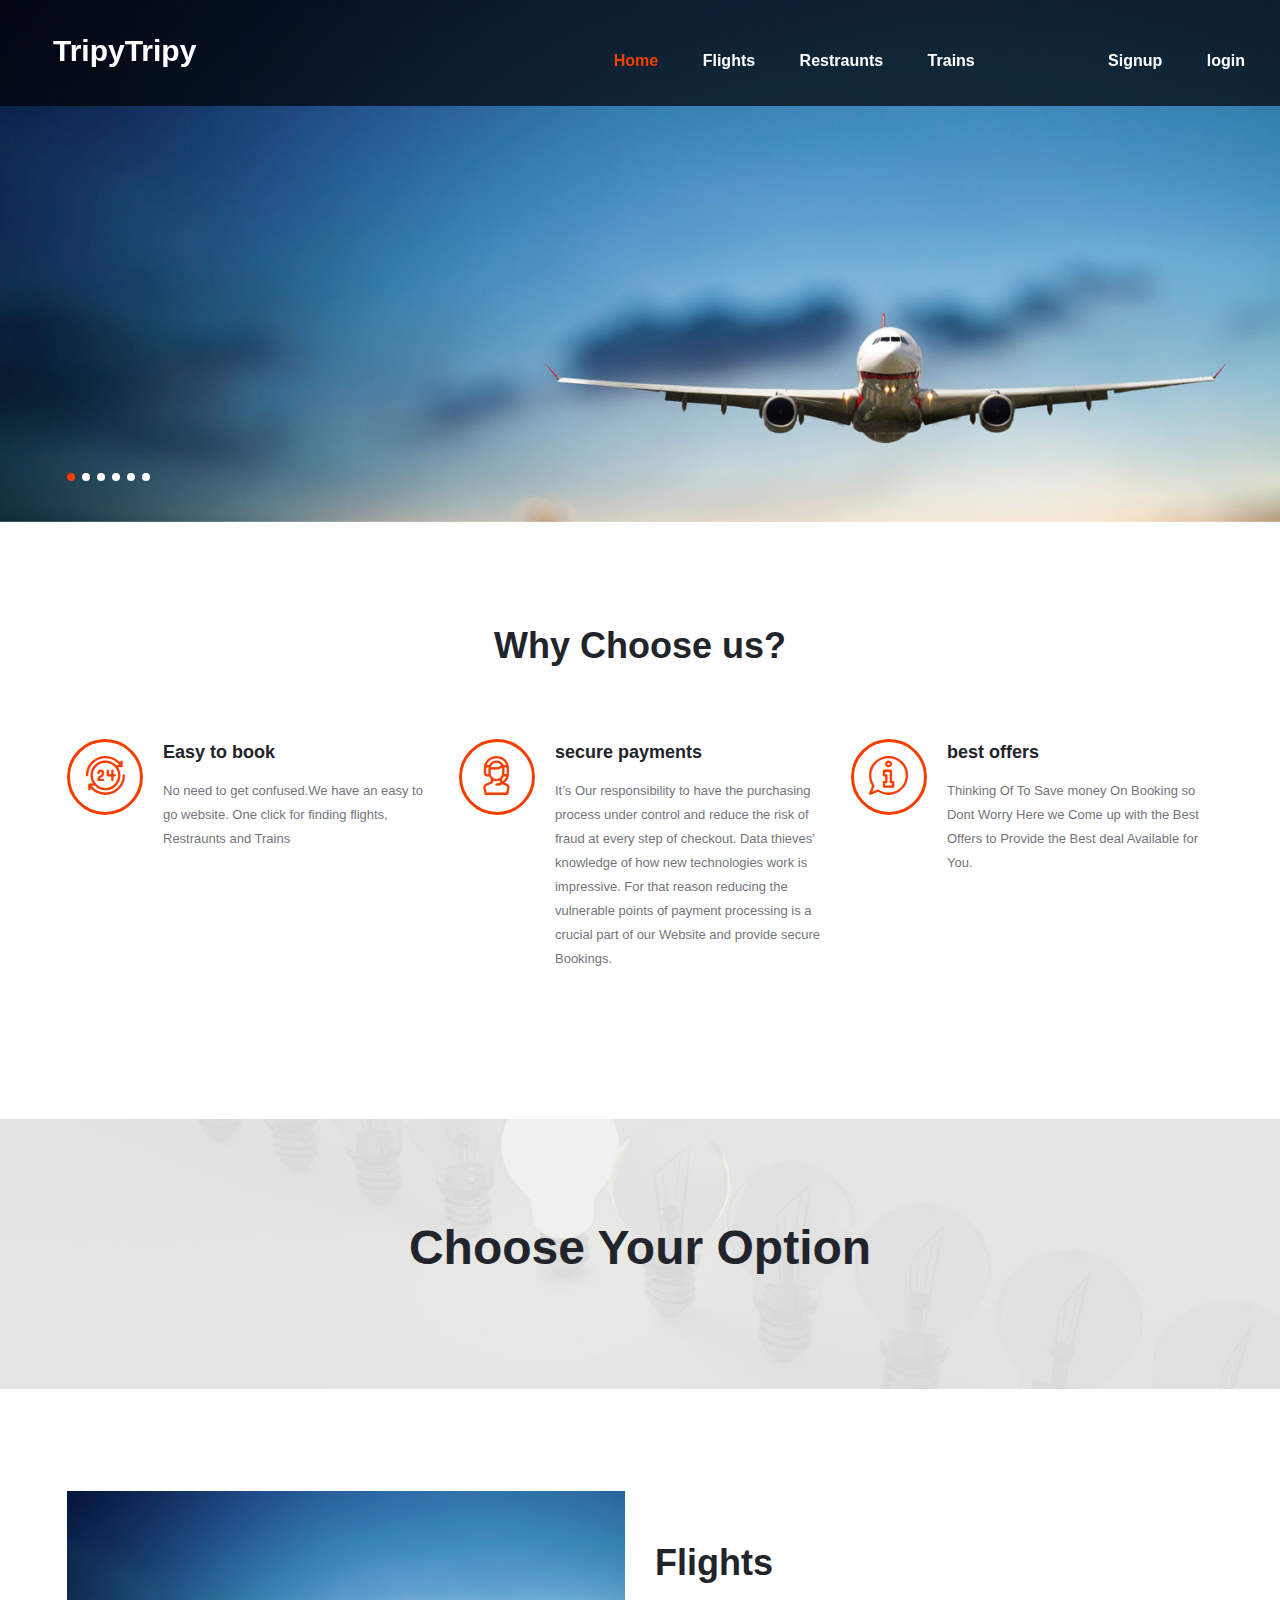
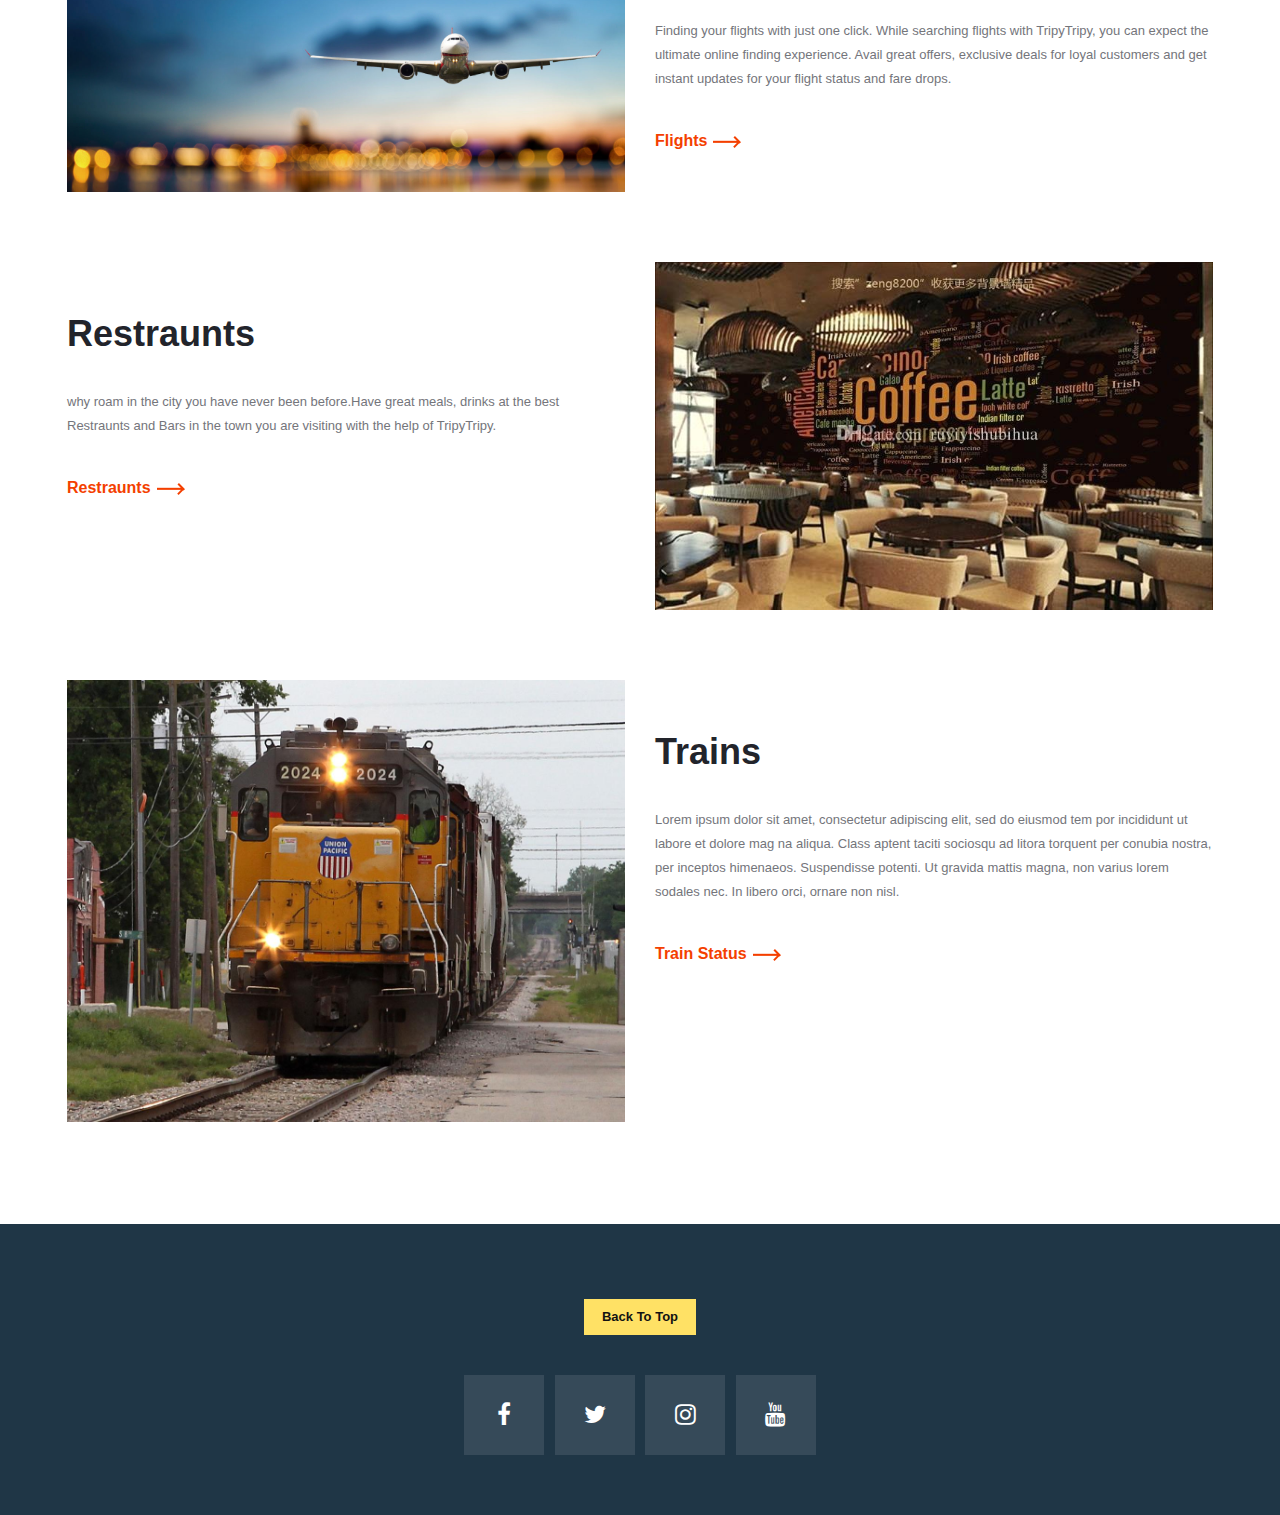
<file: index.html>
<!DOCTYPE html>
<html lang="zxx">
<head>
	<title>TripyTripy</title>
	 
	
	<link rel="stylesheet" href="css/bootstrap.min.css"/>
	<link rel="stylesheet" href="css/font-awesome.min.css"/>
	<link rel="stylesheet" href="css/owl.carousel.min.css"/>
	<link rel="stylesheet" href="css/flaticon.css"/>
	<link rel="stylesheet" href="css/slicknav.min.css"/>
	<link rel="stylesheet" href="css/style.css"/>
	<link rel="stylesheet" href="css/style1.css"/>

</head>
<body>
	<header class="header-section" >
		<a href="index.html" class="site-logo">
			<h3 id="head">TripyTripy</h3>
		</a>
		<nav class="header-nav">
			<ul class="main-menu">
				<li><a href="index.html" class="active">Home</a></li>
				<li><a href="flight.html">Flights</a></li>
				<li><a href="hotel.html">Restraunts</a></li>
				<li><a href="train.html">Trains</a></li>
				<li><a></a></li>
				<li><a></a></li>
				<li><a href="#">Signup</a></li>
				<li><a href="#">login</a></li>
			</ul>
	</header>
	<section class="hero-section">
		<div class="container">
			<div class="row">
				<div class="col-lg-6">
					<div class="hs-text">
							<div class="hs-text"></div>
								</div>
						
						</div>
				</div>
				<!-- <div class="col-lg-6">
					<form class="hero-form">
						<input type="text" placeholder="Your Name">
						<input type="text" placeholder="Your E-mail">
						<input type="text" placeholder="Your Phone">
						<p> </p>
						<button class="site-btn">Signup</button>
						<button class="site-btn">Login</button>
					</form>
				</div> -->
			</div>
		</div>
		<div class="hero-slider owl-carousel">
			<div class="hs-item set-bg" data-setbg="img/hero-slider/1.jpg"></div>
			<div class="hs-item set-bg" data-setbg="img/hero-slider/2.jpg"></div>
			<div class="hs-item set-bg" data-setbg="img/hero-slider/3.jpg"></div>
			<div class="hs-item set-bg" data-setbg="img/hero-slider/train.jpg"></div>
			<div class="hs-item set-bg" data-setbg="img/hero-slider/5.jpg"></div>
			<div class="hs-item set-bg" data-setbg="img/hero-slider/6.jpg"></div>
		</div>
		<hr/>
	</section>
	
	<section class="why-section spad">
		<div class="container">
			<div class="text-center mb-5 pb-4">
				<h2>Why Choose us?</h2>
			</div>
			<div class="row">
				<div class="col-md-4">
					<div class="icon-box-item">
						<div class="ib-icon">
							<i class="flaticon-012-24-hours"></i>
						</div>
						<div class="ib-text">
							<h5>Easy to book</h5>
							<p>No need to get confused.We have an easy to go website. One click for finding flights, Restraunts and Trains </p>
						</div>
					</div>
				</div>
				<div class="col-md-4">
					<div class="icon-box-item">
						<div class="ib-icon">
							<i class="flaticon-036-customer-service"></i>
						</div>
						<div class="ib-text">
							<h5>secure payments</h5>
							<p>It’s Our responsibility to have the purchasing process under control and reduce the risk of fraud at every step of checkout. Data thieves’ knowledge of how new technologies work is impressive. For that reason reducing the vulnerable points of payment processing is a crucial part of our Website and provide secure Bookings.</p>
						</div>
					</div>
				</div>
				<div class="col-md-4">
					<div class="icon-box-item">
						<div class="ib-icon">
							<i class="flaticon-039-info"></i>
						</div>
						<div class="ib-text">
							<h5>best offers</h5>
							<p>Thinking Of To Save money On Booking so Dont Worry Here we Come up with the Best Offers to Provide the Best deal Available for You.</p>
						</div>
					</div>
				</div>
			</div>
		</div>
	</section>
	
	<section class="cta-section set-bg" data-setbg="img/cta-bg.jpg">
		<div class="container">
			<h2>Choose Your Option</h2>
		</div>
	</section>
	
	<section class="feature-section spad">
		<div class="container" >
			<div class="feature-item fade-in">
				<div class="row" >
					<div class="col-lg-6">
						<img src="img/feature-1.jpg"  alt="">
					</div>
					<div class="col-lg-6">
						<div class="feature-text"  >
							<h2>Flights</h2>
							<p>Finding your flights with just one click. While searching flights with TripyTripy, you can expect the ultimate online finding experience. Avail great offers, exclusive deals for loyal customers and get instant updates for your flight status and fare drops.</p>
							<a href="flight.html" class="readmore">Flights<img src="img/arrow.png" alt=""></a>
						</div>
					</div>
				</div>
			</div>
			<div class="feature-item">
				<div class="row">
					<div class="col-lg-6 order-lg-2">
						<img src="img/feature-2.jpg" alt="">
					</div>
					<div class="col-lg-6 order-lg-1">
						<div class="feature-text">
							<h2>Restraunts</h2>
							<p>why roam in the city you have never been before.Have great meals, drinks at the best Restraunts and Bars in the town you are visiting with the help of TripyTripy. </p>
							<a href="hotel.html" class="readmore">Restraunts<img src="img/arrow.png" alt=""></a>
						</div>
					</div>
				</div>
			</div>
			<div class="feature-item">
				<div class="row">
					<div class="col-lg-6">
						<img src="img/feature-3.jpg" alt="">
					</div>
					<div class="col-lg-6">
						<div class="feature-text">
							<h2>Trains</h2>
							<p>Lorem ipsum dolor sit amet, consectetur adipiscing elit, sed do eiusmod tem por incididunt ut labore et dolore mag na aliqua.  Class aptent taciti sociosqu ad litora torquent per conubia nostra, per inceptos himenaeos. Suspendisse potenti. Ut gravida mattis magna, non varius lorem sodales nec. In libero orci, ornare non nisl.</p>
							<a href="#" class="readmore">Train Status<img src="img/arrow.png" alt=""></a>
						</div>
					</div>
				</div>
			</div>
			
		</div>
	</section>
	
	
	<footer>
		<div class="container">
				<div class="row">
						<div class="col-md-12">
								<div class="primary-button">
										<a href="#" class="scroll-top">Back To Top</a>
								</div>
			<div class="col-md-12">
								<ul class="social-icons">
										<li><a href="https://www.facebook.com"><i class="fa fa-facebook"></i></a></li>
										<li><a href="https://www.twitter.com"><i class="fa fa-twitter"></i></a></li>
										<li><a href="https://www.instagram.com"><i class="fa fa-instagram"></i></a></li>
										<li><a href="https://www.youtube.com"><i class="fa fa-youtube"></i></a></li>
										
								</ul>
						</div>
				</div>
		</div>

</footer>
   
	
	<script src="js/jquery-3.2.1.min.js"></script>
	<script src="js/bootstrap.min.js"></script>
	<script src="js/jquery.slicknav.min.js"></script>
	<script src="js/owl.carousel.min.js"></script>
	<script src="js/jquery-ui.min.js"></script>
	<script src="js/main.js"></script>

	</body>
</html>
</file>
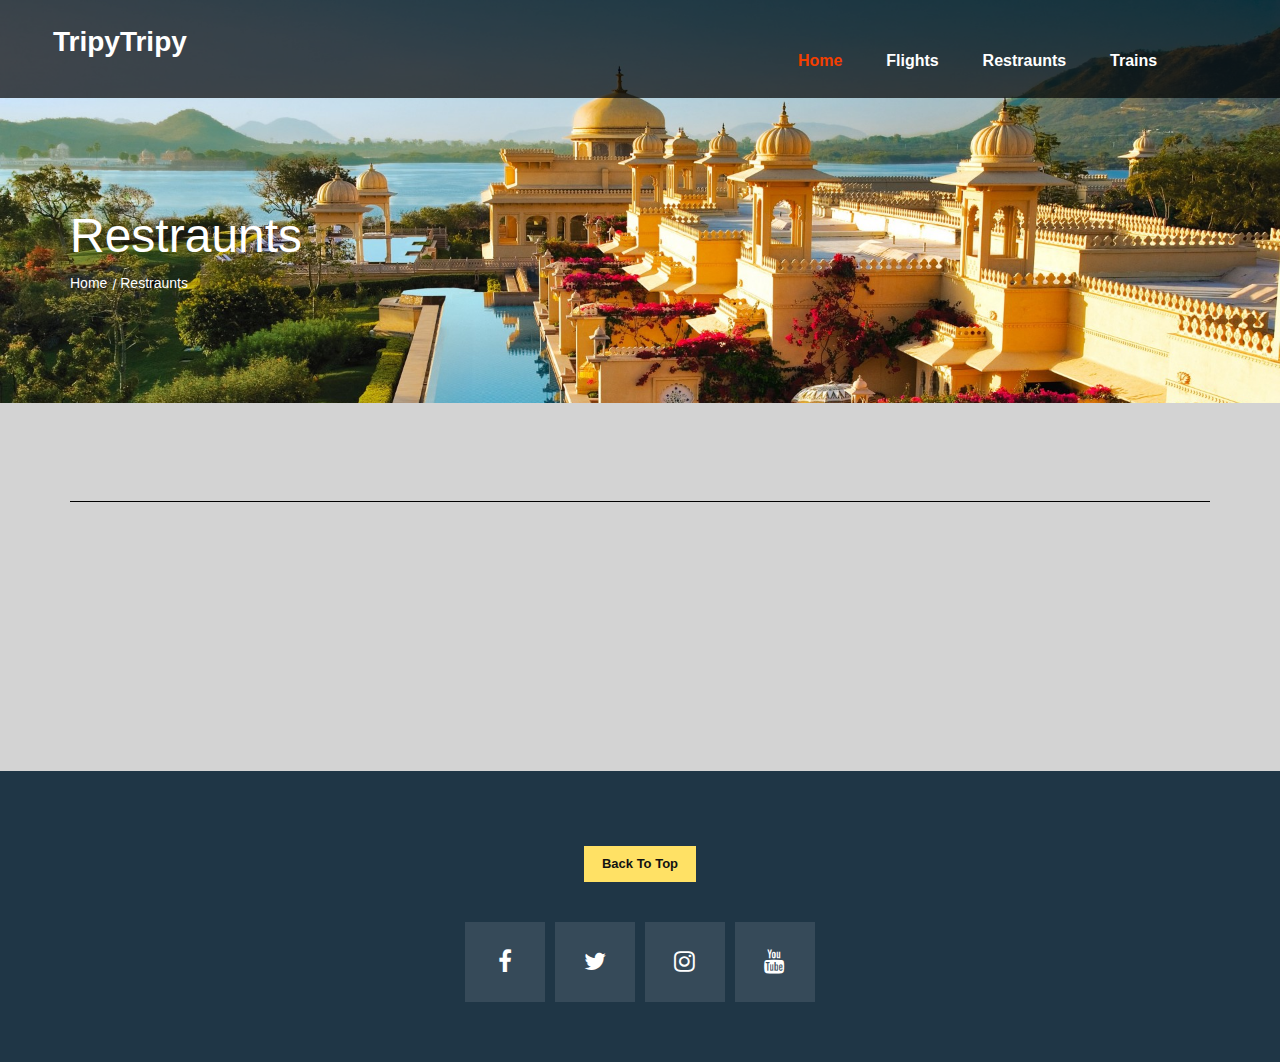
<file: hotel.html>
<!DOCTYPE html>
<html lang="zxx">
<head>
	<title>TripyTripy</title>
	<!-- Stylesheets -->
	<link rel="stylesheet" href="css/bootstrap.min.css"/>
	<link rel="stylesheet" href="css/slicknav.min.css"/>
	<link rel="stylesheet" href="css/font-awesome.min.css"/>
	<!-- Main Stylesheets -->
	<link rel="stylesheet" href="css/style.css"/>
    <link rel="stylesheet" href="css/flaticon.css">
		<link rel="stylesheet" href="css/style1.css">
		<link rel="stylesheet" href="css/stylecss.css">

		<link rel="stylesheet" href="https://maxcdn.bootstrapcdn.com/bootstrap/3.4.0/css/bootstrap.min.css">
  	<script src="https://ajax.googleapis.com/ajax/libs/jquery/3.4.1/jquery.min.js"></script>
  	<script src="https://maxcdn.bootstrapcdn.com/bootstrap/3.4.0/js/bootstrap.min.js"></script>
  	<link href="https://fonts.googleapis.com/css?family=Kaushan+Script&display=swap" rel="stylesheet">
  	<link href="https://fonts.googleapis.com/css?family=Ubuntu&display=swap" rel="stylesheet">
		<link href="https://fonts.googleapis.com/css?family=Josefin+Sans&display=swap" rel="stylesheet">
		<link href="https://fonts.googleapis.com/icon?family=Material+Icons" rel="stylesheet">
	

</head>
<body style="background-color:lightgrey">

	<header class="header-section" style="height: 7em;" >
		<a href="index.html" class="site-logo">
			<h2 id="head" style="margin-top: -.2em;font-size: 2em;font-weight: bold;">TripyTripy</h2>
		</a>
		<nav class="header-nav" >
			<ul class="main-menu" >
				<li><a href="index.html" class="active">Home</a></li>
				<li><a href="flight.html">Flights</a></li>
				<li><a href="hotel.html">Restraunts</a></li>
				<li><a href="train.html">Trains</a></li>
				<li><a></a></li>
				<li><a></a></li>
			
			</ul>
	</header>

	<section class="page-top-section set-bg" data-setbg="img/page-top-bg/hotel1.jpg">
		<div class="container">
			<h2>Restraunts</h2>
			<nav class="site-breadcrumb">
				<a class="sb-item" href="index.html">Home</a>
				<span class="sb-item active">Restraunts</span>
			</nav>
		</div>
	</section>

	<section class="about-section spad">
		<div class="container">
			<div class="row mb-5">
				
					<div class="col-md-12" style="text-align: center;">
							<div>
									<div class="text" id="text1"style="font-size:3em;margin-top: -2em; ">Find Best Restaurants</div>
									<hr style="border-color: black;"/>
									<br/>
									<br/>
									<div class="inp" style="text-align: center;">
											<input class='input a' type="text" id="search" placeholder="Enter Your Location" style="border-radius: 1em; width: 20em;height: 2.5em; border: solid 1.5px; font-family:cursive;">
											<button class='input a' type="button" onclick="a()" >Search<i class="material-icons" style="font-size:18px;">restaurant_menu</i></button>
											 	
										
			
									</div>
							</div>
						
			
					</div>
					
					<div class="container-fluid hotel_data" style="margin-top: 3em; text-align: center;">
						
			
					</div>
			
					<script src="api-js/restraunt.js"></script>
			
		</div>
	</section>

	<footer>
		<div class="container">
				<div class="row">
						<div class="col-md-12">
								<div class="primary-button">
										<a href="#" class="scroll-top">Back To Top</a>
								</div>
			<div class="col-md-12">
								<ul class="social-icons">
										<li><a href="https://www.facebook.com"><i class="fa fa-facebook"></i></a></li>
										<li><a href="https://www.twitter.com"><i class="fa fa-twitter"></i></a></li>
										<li><a href="https://www.instagram.com"><i class="fa fa-instagram"></i></a></li>
										<li><a href="https://www.youtube.com"><i class="fa fa-youtube"></i></a></li>
										
								</ul>
						</div>
					
				</div>
		</div>

</footer>
	
	
	<script src="js/jquery-3.2.1.min.js"></script>
	<script src="js/bootstrap.min.js"></script>
	<script src="js/jquery.slicknav.min.js"></script>
	<script src="js/jquery-ui.min.js"></script>
	<script src="js/main.js"></script>
	<script src="js/jquery.animateNumber.min.js"></script>
	<script src="js/main1.js"></script>
	<script src="api-js/restraunt.js"></script>
  <script src="js/bootstrap.min.js"></script>
  	<script src="js/jquery.animateNumber.min.js"></script>
	
	</body>
</html>
</file>
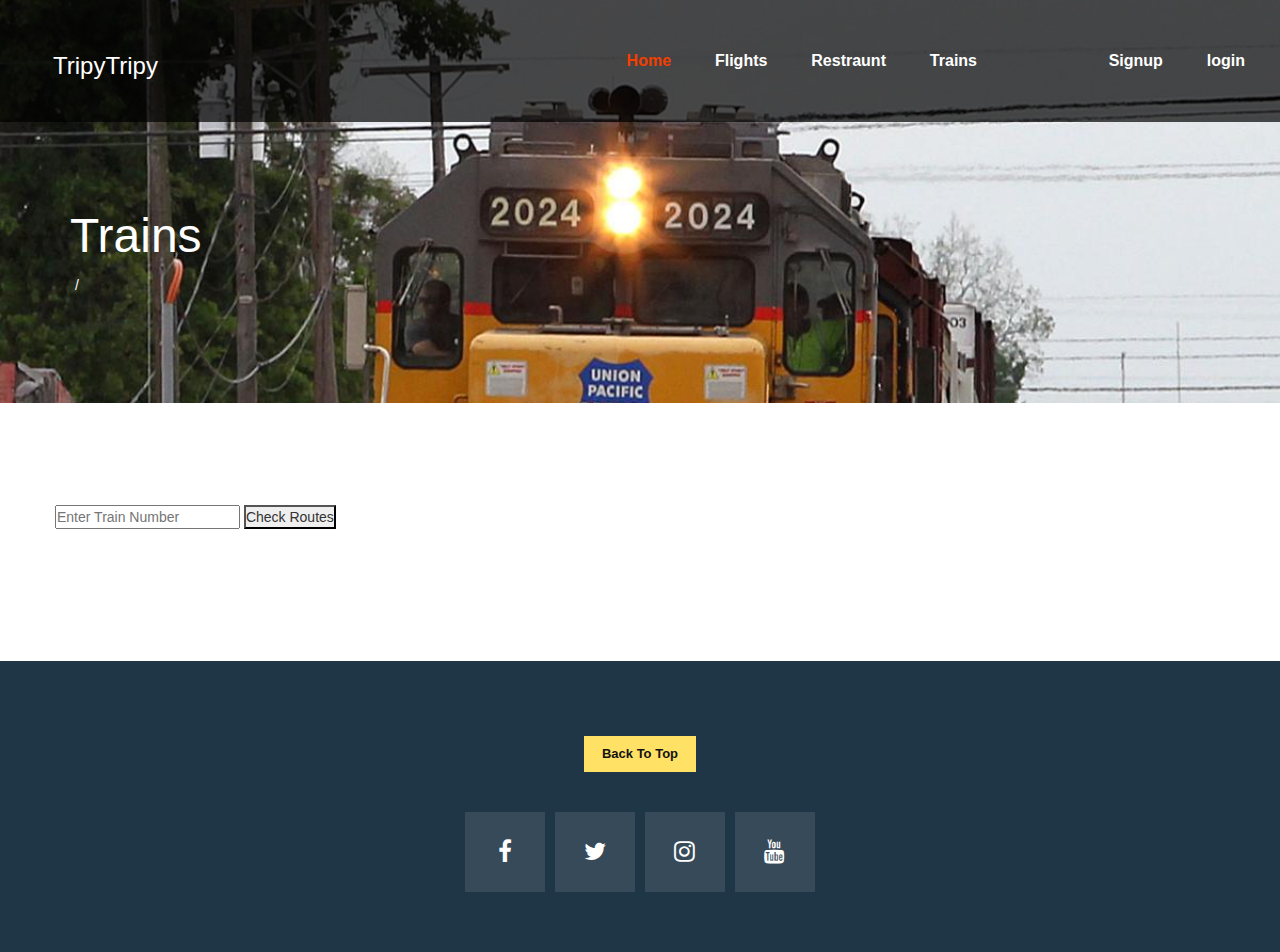
<file: train.html>
<!DOCTYPE html>
<html lang="zxx">
<head>
	<title>TripyTripy</title>
	
	<link rel="stylesheet" href="css/bootstrap.min.css"/>
	<link rel="stylesheet" href="css/font-awesome.min.css"/>
	<link rel="stylesheet" href="css/slicknav.min.css"/>
	<link rel="stylesheet" href="css/style.css"/>
    <link rel="stylesheet" href="css/flaticon.css">
		<link rel="stylesheet" href="css/style1.css">

		<link rel="stylesheet" href="https://maxcdn.bootstrapcdn.com/bootstrap/3.4.0/css/bootstrap.min.css">
  	<script src="https://ajax.googleapis.com/ajax/libs/jquery/3.4.1/jquery.min.js"></script>
  	<script src="https://maxcdn.bootstrapcdn.com/bootstrap/3.4.0/js/bootstrap.min.js"></script>
  	<link href="https://fonts.googleapis.com/css?family=Kaushan+Script&display=swap" rel="stylesheet">
  	<link href="https://fonts.googleapis.com/css?family=Ubuntu&display=swap" rel="stylesheet">
  	<link href="https://fonts.googleapis.com/css?family=Josefin+Sans&display=swap" rel="stylesheet">
	

</head>
<body>

	<header class="header-section" >
		<a href="index.html" class="site-logo">
			<h3 id="head">TripyTripy</h3>
		</a>
		<nav class="header-nav">
			<ul class="main-menu">
				<li><a href="index.html" class="active">Home</a></li>
				<li><a href="flight.html">Flights</a></li>
				<li><a href="hotel.html">Restraunt</a></li>
				<li><a href="train.html">Trains</a></li>
				<li><a></a></li>
				<li><a></a></li>
				<li><a href="#">Signup</a></li>
				<li><a href="#">login</a></li>
			</ul>
	</header>

	<section class="page-top-section set-bg" data-setbg="img/feature-3.jpg">
		<div class="container">
			<h2>Trains</h2>
			<nav class="site-breadcrumb">
				<a class="sb-item" href="index.html"></a>
				<span class="sb-item active"></span>
			</nav>
		</div>
	</section>
	
	<section class="about-section spad">
		<div class="container">
			<div class="row mb-5">
					<div class="SA" id="Sa">
							<input type="text" name="origin" placeholder="Enter Train Number" class="ip" id="text1">
						<button class="button" onclick="ABC()">Check Routes</button>
						<br>
					</div>
					</div>
					<div class="div2">
					<h1 id="res" style="color: red;font-family: 'Permanent Marker', cursive; display: none;" align="center">Results</h1>
					<table id="table" style="display: none;background-color: white;" align="center" >
							<tr style="border: solid ; border-radius: 2px; padding: 2px;">
								<th>Train Number</th>
								<th>Name</th>
								<th>Route Details</th>
								<th>Classes</th>
								<th>Running Days</th>
							</tr>
						</table>
					</div>
					
			
					<script src="api-js/train.js"></script>
			
		</div>
	</section>
	

	<footer>
		<div class="container">
				<div class="row">
						<div class="col-md-12">
								<div class="primary-button">
										<a href="#" class="scroll-top">Back To Top</a>
								</div>
			<div class="col-md-12">
								<ul class="social-icons">
										<li><a href="https://www.facebook.com"><i class="fa fa-facebook"></i></a></li>
										<li><a href="https://www.twitter.com"><i class="fa fa-twitter"></i></a></li>
										<li><a href="https://www.instagram.com"><i class="fa fa-instagram"></i></a></li>
										<li><a href="https://www.youtube.com"><i class="fa fa-youtube"></i></a></li>
										
								</ul>
						</div>
					
				</div>
		</div>

</footer>
	
	
	<script src="js/jquery-3.2.1.min.js"></script>
	<script src="js/bootstrap.min.js"></script>
	<script src="js/jquery.slicknav.min.js"></script>
	<script src="js/jquery-ui.min.js"></script>
	<script src="js/main.js"></script>
	<script src="js/jquery.animateNumber.min.js"></script>
	<script src="js/main1.js"></script>
	<script src="api-js/restraunt.js"></script>
  <script src="js/bootstrap.min.js"></script>
  	<script src="js/jquery.animateNumber.min.js"></script>
	
	</body>
</html>
</file>
<file: css/flaticon.css>
/*
  	Flaticon icon font: Flaticon
  	Creation date: 09/01/2018 08:14
  	*/

@font-face {
  font-family: "Flaticon";
  src: url("../icon-fonts/Flaticon.eot");
  src: url("../icon-fonts/Flaticon.eot?#iefix") format("embedded-opentype"),
       url("../icon-fonts/Flaticon.woff") format("woff"),
       url("../icon-fonts/Flaticon.ttf") format("truetype"),
       url("../icon-fonts/Flaticon.svg#Flaticon") format("svg");
  font-weight: normal;
  font-style: normal;
}

@media screen and (-webkit-min-device-pixel-ratio:0) {
  @font-face {
    font-family: "Flaticon";
    src: url("../icon-fonts/Flaticon.svg#Flaticon") format("svg");
  }
}

[class^="flaticon-"]:before, [class*=" flaticon-"]:before,
[class^="flaticon-"]:after, [class*=" flaticon-"]:after {   
  font-family: Flaticon;
  font-style: normal;
}

.flaticon-001-headset:before { content: "\f100"; }
.flaticon-002-woman:before { content: "\f101"; }
.flaticon-003-like:before { content: "\f102"; }
.flaticon-004-assistance:before { content: "\f103"; }
.flaticon-005-megaphone:before { content: "\f104"; }
.flaticon-006-smartphone-2:before { content: "\f105"; }
.flaticon-007-house:before { content: "\f106"; }
.flaticon-008-id-card:before { content: "\f107"; }
.flaticon-009-fax:before { content: "\f108"; }
.flaticon-010-contract:before { content: "\f109"; }
.flaticon-011-smartphone-1:before { content: "\f10a"; }
.flaticon-012-24-hours:before { content: "\f10b"; }
.flaticon-013-mail:before { content: "\f10c"; }
.flaticon-014-agenda-1:before { content: "\f10d"; }
.flaticon-015-worldwide-1:before { content: "\f10e"; }
.flaticon-016-smartphone:before { content: "\f10f"; }
.flaticon-017-mobile-phone:before { content: "\f110"; }
.flaticon-018-map:before { content: "\f111"; }
.flaticon-019-message:before { content: "\f112"; }
.flaticon-020-telephone-3:before { content: "\f113"; }
.flaticon-021-email:before { content: "\f114"; }
.flaticon-022-agenda:before { content: "\f115"; }
.flaticon-023-worldwide:before { content: "\f116"; }
.flaticon-024-laptop:before { content: "\f117"; }
.flaticon-025-arroba:before { content: "\f118"; }
.flaticon-026-chat-1:before { content: "\f119"; }
.flaticon-027-mouse:before { content: "\f11a"; }
.flaticon-028-telephone-2:before { content: "\f11b"; }
.flaticon-029-telephone-1:before { content: "\f11c"; }
.flaticon-030-telephone:before { content: "\f11d"; }
.flaticon-031-link:before { content: "\f11e"; }
.flaticon-032-placeholder:before { content: "\f11f"; }
.flaticon-033-chat:before { content: "\f120"; }
.flaticon-034-printer:before { content: "\f121"; }
.flaticon-035-calendar:before { content: "\f122"; }
.flaticon-036-customer-service:before { content: "\f123"; }
.flaticon-037-responsive:before { content: "\f124"; }
.flaticon-038-wall-clock:before { content: "\f125"; }
.flaticon-039-info:before { content: "\f126"; }
.flaticon-040-sms:before { content: "\f127"; }
</file>
<file: css/style.css>
html,
body {
	height: 100%;
	font-family: "Open Sans", sans-serif;
	-webkit-font-smoothing: antialiased;
	font-smoothing: antialiased;
}

h1,
h2,
h3,
h4,
h5,
h6 {
	margin: 0;
	color: #22242b;
	font-weight: 600;
}

h1 {
	font-size: 70px;
}

h2 {
	font-size: 36px;
}

h3 {
	font-size: 30px;
}

h4 {
	font-size: 24px;
}

h5 {
	font-size: 18px;
}

h6 {
	font-size: 16px;
}

p {
	font-size: 14px;
	color: #74757b;
	line-height: 2;
}

img {
	max-width: 100%;
}

input:focus,
select:focus,
button:focus,
textarea:focus {
	outline: none;
}

a:hover,
a:focus {
	text-decoration: none;
	outline: none;
}

ul,
ol {
	padding: 0;
	margin: 0;
}

/*---------------------
Helper CSS
 -----------------------*/

.section-title {
	text-align: center;
}

.section-title h2 {
	font-size: 36px;
}

.set-bg {
	background-repeat: no-repeat;
	background-size: cover;
	background-position: top center;
}

.spad {
	padding-top: 102px;
	padding-bottom: 102px;
}

.text-white h1,
.text-white h2,
.text-white h3,
.text-white h4,
.text-white h5,
.text-white h6,
.text-white p,
.text-white span,
.text-white li,
.text-white a {
	color: #fff;
}

/*---------------------
Commom elements
 -----------------------*/

.elements-section {
	padding-bottom: 0;
}

.element {
	margin-bottom: 70px;
}

.element .el-title {
	font-weight: 700;
	margin-bottom: 60px;
}

/* buttons */

.site-btn {
	display: inline-block;
	border: none;
	font-size: 14px;
	font-weight: 600;
	min-width: 188px;
	padding: 22px 35px;
	border-radius: 50px;
	text-transform: uppercase;
	background: #f43f00;
	color: #fff;
	line-height: normal;
	cursor: pointer;
	text-align: center;
}

.site-btn:hover {
	color: #fff;
}

.site-btn.sb-dark {
	background: #22242b;
}

.site-btn.sb-big {
	min-width: 257px;
}

/* Accordion */

.accordion-area .panel {
	margin-bottom: 16px;
}

.accordion-area .panel-link:after {
	content: "+";
	position: absolute;
	font-size: 18px;
	font-weight: 700;
	right: 32px;
	top: 50%;
	color: #000;
	line-height: 16px;
	margin-top: -8px;
	margin-left: -4px;
}

.accordion-area .panel-header .panel-link.active {
	background: #f43f00;
	color: #fff;
}

.accordion-area .panel-header .panel-link.collapsed {
	background: #ebf0f3;
	color: #22242b;
}

.accordion-area .panel-header .panel-link.collapsed:after {
	content: "+";
	color: #1d1d1d;
}

.accordion-area .panel-link.active:after {
	content: "-";
	margin-top: -10px;
	color: #fff;
}

.accordion-area .panel-link {
	text-align: left;
	border: none;
	position: relative;
	width: 100%;
	padding: 21px 40px;
	padding-right: 45px;
	font-size: 14px;
	font-weight: 700;
	text-transform: uppercase;
	border-radius: 60px;
	color: #000;
	cursor: pointer;
	background: #ebf0f3;
}

.accordion-area .panel-body p {
	margin-bottom: 0;
	padding-top: 25px;
}

/* tab */

.tab-element .nav-tabs {
	border-bottom: none;
}

.tab-element .nav-tabs .nav-link {
	border-radius: 0;
	font-size: 14px;
	font-weight: 700;
	color: #1f1f1f;
	border: none;
	padding: 21px 48px;
	margin-right: 6px;
	border-radius: 70px;
	background: #ebf0f3;
	margin-bottom: 10px;
}

.tab-element .nav-tabs .nav-item:last-child .nav-link {
	margin-right: 0;
}

.tab-element .nav-tabs .nav-link.active {
	background: #f43f00;
	color: #fff;
}

.tab-element .nav-tabs .nav-link:focus,
.tab-element .nav-tabs .nav-link:hover {
	border: none;
}

.tab-element .tab-pane p {
	padding-top: 15px;
}

/* Circle progress */

.circle-progress {
	text-align: center;
	display: block;
	position: relative;
	margin-bottom: 30px;
}

.circle-progress canvas {
	-webkit-transform: rotate(90deg);
	transform: rotate(90deg);
}

.circle-progress .progress-info {
	position: absolute;
	width: 100%;
	top: 50%;
	margin-top: -30px;
}

.circle-progress .progress-info h2 {
	font-size: 30px;
	font-weight: 700;
}

.circle-progress .progress-info p {
	font-size: 14px;
	margin-bottom: 0;
	line-height: 1.2;
}

/* Milestones */

.milestone {
	margin-bottom: 30px;
}

.milestone-icon {
	float: left;
	font-size: 62px;
	color: #f43f00;
	width: 75px;
}

.milestone-text {
	overflow: hidden;
	padding-top: 15px;
}

.milestone-text h3 {
	font-weight: 700;
}

.milestone-text p {
	margin-bottom: 0;
}

/* Icon Box */

.icon-box-item {
	margin-bottom: 30px;
}

.icon-box-item .ib-icon {
	width: 76px;
	height: 76px;
	display: -webkit-box;
	display: -ms-flexbox;
	display: flex;
	-webkit-box-align: center;
	-ms-flex-align: center;
	align-items: center;
	-webkit-box-pack: center;
	-ms-flex-pack: center;
	justify-content: center;
	font-size: 39px;
	color: #f43f00;
	border: 3px solid #f43f00;
	border-radius: 50%;
	float: left;
	margin-right: 20px;
	-webkit-transition: all 0.4s;
	transition: all 0.4s;
}

.icon-box-item .ib-text {
	overflow: hidden;
	padding-top: 3px;
}

.icon-box-item .ib-text h5 {
	margin-bottom: 15px;
}

.icon-box-item:hover .ib-icon {
	background: #f43f00;
	color: #fff;
}

/* Preloder */

#preloder {
	position: fixed;
	width: 100%;
	height: 100%;
	top: 0;
	left: 0;
	z-index: 999999;
	background: #000;
}

.loader {
	width: 40px;
	height: 40px;
	position: absolute;
	top: 50%;
	left: 50%;
	margin-top: -13px;
	margin-left: -13px;
	border-radius: 60px;
	animation: loader 0.8s linear infinite;
	-webkit-animation: loader 0.8s linear infinite;
}

@keyframes loader {
	0% {
		-webkit-transform: rotate(0deg);
		transform: rotate(0deg);
		border: 4px solid #f44336;
		border-left-color: transparent;
	}
	50% {
		-webkit-transform: rotate(180deg);
		transform: rotate(180deg);
		border: 4px solid #673ab7;
		border-left-color: transparent;
	}
	100% {
		-webkit-transform: rotate(360deg);
		transform: rotate(360deg);
		border: 4px solid #f44336;
		border-left-color: transparent;
	}
}

@-webkit-keyframes loader {
	0% {
		-webkit-transform: rotate(0deg);
		border: 4px solid #f44336;
		border-left-color: transparent;
	}
	50% {
		-webkit-transform: rotate(180deg);
		border: 4px solid #673ab7;
		border-left-color: transparent;
	}
	100% {
		-webkit-transform: rotate(360deg);
		border: 4px solid #f44336;
		border-left-color: transparent;
	}
}

/*------------------
Header section
 ---------------------*/

.header-section {
	position: absolute;
	width: 100%;
	left: 0;
	top: 0;
	padding-left: 53px;
	background: rgba(0, 0, 0, 0.7);
	z-index: 999;
}

.header-nav {
	text-align: right;
}

.site-logo {
	float: left;
	display: inline-block;
	padding: 33px 0;
}

.main-menu {
	display: inline-block;
	padding-right: 50px;
}

.main-menu li {
	display: inline-block;
	position: relative;
}

.main-menu li a {
	display: block;
	font-size: 16px;
	color: #ffffff;
	font-weight: 600;
	padding: 33px 5px;
	margin-right: 55px;
}

.main-menu li a:hover,
.main-menu li a.active {
	color: #f43f00;
}

.main-menu li:hover>.sub-menu {
	visibility: visible;
	opacity: 1;
	margin-top: 0;
}

.main-menu .sub-menu {
	position: absolute;
	list-style: none;
	width: 220px;
	left: 0;
	top: 100%;
	text-align: left;
	padding: 20px 0;
	visibility: hidden;
	opacity: 0;
	margin-top: 50px;
	background: #fff;
	z-index: 99;
	-webkit-transition: all 0.4s;
	transition: all 0.4s;
	-webkit-box-shadow: 2px 7px 20px rgba(0, 0, 0, 0.15);
	box-shadow: 2px 7px 20px rgba(0, 0, 0, 0.15);
}

.main-menu .sub-menu li {
	display: block;
}

.main-menu .sub-menu li a {
	display: block;
	color: #000;
	margin-left: 0;
	padding: 5px 20px;
}

.main-menu .sub-menu li a:hover {
	color: #f43f00;
}

.header-right {
	display: -webkit-inline-box;
	display: -ms-inline-flexbox;
	display: inline-flex;
}

.header-right .hr-btn {
	color: #fff;
	font-size: 16px;
	font-weight: 700;
	background: #313038;
	padding: 36px 30px 36px 60px;
	line-height: 1.2;
	position: relative;
}

.header-right .hr-btn i {
	position: absolute;
	width: 32px;
	height: 32px;
	top: 29px;
	left: 12px;
	display: inline-block;
	text-align: center;
	background: #f43f00;
	border-radius: 50%;
	font-size: 16px;
	font-weight: 300;
	padding-top: 6px;
	margin-right: 16px;
}

.header-right .hr-btn.hr-btn-2 {
	background: #f43f00;
	padding: 36px 20px;
	min-width: 236px;
	text-align: center;
}

.slicknav_menu {
	display: none;
}

/* ----------------
Hero section
 ---------------------*/

.hero-section {
	padding-top: 191px;
	padding-bottom: 108px;
	position: relative;
}

.hero-section .container {
	position: relative;
	z-index: 99;
}

.hero-slider {
	position: absolute;
	width: 100%;
	height: 100%;
	left: 0;
	top: 0;
}

.hero-slider .owl-stage-outer,
.hero-slider .owl-stage,
.hero-slider .owl-item,
.hero-slider .hs-item {
	height: 100%;
}

.hero-slider .owl-dots {
	position: absolute;
	max-width: 1146px;
	width: 100%;
	bottom: 34px;
	left: calc(50% - 573px);
}

.hero-slider .owl-dots .owl-dot {
	display: inline-block;
	width: 8px;
	height: 8px;
	border-radius: 10px;
	margin-right: 7px;
	background: #fff;
}

.hero-slider .owl-dots .owl-dot:last-child {
	margin-right: 0;
}

.hero-slider .owl-dots .owl-dot.active {
	background: #f43f00;
}

.hs-text {
	padding-top: 95px;
	padding-right: 10px;
}

.hs-text h2 {
	font-size: 60px;
	color: #fff;
	margin-bottom: 30px;
	line-height: 1.1;
}

.hs-text p {
	color: #fff;
	margin-bottom: 30px;
}

.hero-form {
	background: #22242b;
	padding: 63px 42px 73px;
}

.hero-form input {
	width: 100%;
	height: 49px;
	padding: 5px 26px;
	margin-bottom: 30px;
	border: none;
	font-size: 14px;
	color: #838383;
	font-style: italic;
}

.hero-form p {
	font-size: 11px;
	font-style: italic;
	margin-bottom: 25px;
}

/* ----------------
CTA section
 ---------------------*/

.cta-section {
	text-align: center;
	padding: 100px 0 78px;
}

.cta-section h2 {
	font-size: 48px;
	margin-bottom: 10px;
}

.cta-section h2 strong {
	font-weight: 900;
	color: #f43f00;
}

.cta-section h5 {
	color: #74757b;
	margin-bottom: 35px;
}

/* ----------------
Feature section
 ---------------------*/

.feature-item {
	margin-bottom: 70px;
}

.feature-item:last-child {
	margin-bottom: 0;
}

.feature-text {
	padding-top: 50px;
}

.feature-text h2 {
	margin-bottom: 35px;
}

.feature-text p {
	margin-bottom: 38px;
}

.readmore {
	font-size: 16px;
	color: #f43f00;
	font-weight: 900;
}

.readmore img {
	padding-left: 6px;
	margin-bottom: 0;
}



/* ----------------
Info section
 ---------------------*/

.info-section {
	padding-bottom: 90px;
}

.info-text {
	padding-top: 30px;
}

.info-text h2 {
	margin-bottom: 10px;
	font-weight: 700;
}

.info-text h5 {
	margin-bottom: 35px;
	color: #76787f;
}

.info-text p {
	margin-bottom: 40px;
}

.info-text ul {
	list-style: none;
}

.info-text ul li {
	font-size: 30px;
	font-weight: 700;
	color: #f43f00;
	margin-bottom: 10px;
}

/* ----------------
Score section
 ---------------------*/

.score-section .container {
	padding: 103px 15px 95px;
	position: relative;
}

.score-section h2 {
	font-size: 60px;
	margin-bottom: 13px;
}

.score-section h4 {
	margin-bottom: 45px;
	line-height: 1.4;
}

.score-section .hand-img {
	position: absolute;
	right: 170px;
	bottom: 0;
}

/* ----------------
Footer section
 ---------------------*/

.footer-section {
	padding: 100px 0 0;
	background: #22242b;
}

.footer-section p {
	font-style: italic;
	margin-bottom: 40px;
}

.footer-logo {
	display: inline-block;
	margin-bottom: 50px;
}

.footer-widget {
	margin-bottom: 50px;
}

.footer-widget h2 {
	font-size: 18px;
	font-weight: 700;
	margin-bottom: 30px;
	color: #fff;
}

.footer-widget ul {
	list-style: none;
}

.footer-widget ul li a {
	display: inline-block;
	font-size: 14px;
	color: #ffffff;
	margin-bottom: 15px;
}

.copyright {
	color: #74757b;
	font-size: 14px;
	padding-bottom: 20px;
}

.copyright i {
	color: #f43f00;
}

.copyright a {
	color: #74757b;
}

.copyright a:hover {
	color: #f43f00;
}

/* ----------------
Other Pages
 ---------------------*/

.page-top-section {
	height: 403px;
	padding-top: 190px;
}

.page-top-section h2 {
	font-size: 48px;
	color: #fff;
}

.site-breadcrumb .sb-item {
	font-size: 14px;
	color: #fff;
	position: relative;
	padding-right: 9px;
}

.site-breadcrumb .sb-item:after {
	position: absolute;
	content: "/";
	font-size: 14px;
	color: #fff;
	right: 0;
	top: 0;
}

.site-breadcrumb .sb-item:last-child:after {
	display: none;
}

/* ----------------
About Page
 ------------------*/

.about-text {
	padding-top: 20px;
}

.about-text h2 {
	font-weight: 700;
	margin-bottom: 50px;
}

.about-text p {
	margin-bottom: 40px;
}

.review-section {
	background: #22242b;
}

.review-item {
	padding-right: 15px;
	padding-top: 30px;
}

.review-item p {
	color: #a4a6ae;
	margin-bottom: 25px;
}

.review-item h6 {
	font-weight: 700;
	color: #f43f00;
}

.review-item h6 span {
	font-size: 14px;
	font-weight: 400;
	color: #a4a6ae;
}

.rating {
	margin-bottom: 25px;
}

.rating i {
	display: inline-block;
	margin-right: 3px;
	font-size: 18px;
	color: #ffd200;
}

.authorities-section h2 {
	font-weight: 700;
	margin-bottom: 90px;
}

.authoritie-item {
	padding-right: 15px;
	margin-bottom: 30px;
}

.authoritie-item img {
	margin-bottom: 30px;
}

.authoritie-item h4 {
	padding-right: 30px;
	font-weight: 700;
	margin-bottom: 30px;
	line-height: 1.4;
}

.authoritie-item p {
	margin-bottom: 30px;
}

.authoritie-item .readmore img {
	margin-bottom: 0;
}

/* --------------
Loans Page
 ------------------*/

.loans-text {
	padding-top: 15px;
}

.loans-text h2 {
	font-weight: 700;
	margin-bottom: 30px;
	line-height: 1.4;
}

.loans-text p {
	margin-bottom: 30px;
}

.loans-text ul {
	padding-left: 40px;
	list-style: none;
	margin-bottom: 40px;
}

.loans-text ul li {
	font-size: 14px;
	font-weight: 600;
	margin-bottom: 25px;
	padding-left: 30px;
	position: relative;
}

.loans-text ul li:after {
	position: absolute;
	content: url("../img/check-icon.png");
	left: 0;
	top: 2px;
}

.loans-calculator-section {
	background: #22242b;
}

.loans-calculator {
	padding: 75px 67px 70px 59px;
	background: #fff;
}

.loans-calculator .ls-result {
	text-align: center;
	font-size: 16px;
	font-weight: 600;
	color: #74757b;
	padding: 22px 15px;
	margin-bottom: 25px;
	border-radius: 100px;
	line-height: 1.1;
	border: 1px solid #e4e8ea;
	background: #ebf0f3;
}

.loans-calculator p {
	font-style: italic;
	margin-bottom: 20px;
	padding-right: 30px;
}

.loans-calculator .slider-input-warp {
	padding-right: 83px;
	padding-left: 9px;
	background: #ebf0f3;
}

.lc-control-btn {
	display: -webkit-inline-box;
	display: -ms-inline-flexbox;
	display: inline-flex;
	-webkit-box-align: center;
	-ms-flex-align: center;
	align-items: center;
	-webkit-box-pack: center;
	-ms-flex-pack: center;
	justify-content: center;
	width: 30px;
	height: 30px;
	font-size: 18px;
	background: #ebf0f3;
	margin-bottom: 50px;
	border-radius: 40px;
	font-weight: 700;
	font-style: italic;
	cursor: pointer;
}

.lc-control-btn.ici {
	float: right;
}

.ui-widget-content {
	border: none;
	background: #ebf0f3;
}

.ui-widget.ui-widget-content {
	border: none;
}

.ui-widget-header {
	background: #ebf0f3;
	border-radius: 0;
}

.ui-slider-horizontal {
	height: 5px;
}

.ui-slider .ui-slider-handle {
	top: -17px;
	width: 93px;
	height: 41px;
	border: none;
	color: #fff;
	font-size: 16px;
	font-weight: 600;
	padding-top: 10px;
	border-radius: 80px;
	text-align: center;
	background: #f43f00;
}

.ui-slider .ui-slider-handle:focus {
	outline: 0;
}

.calculator-scale {
	position: relative;
	margin-bottom: 10px;
	height: 17px;
}

.calculator-scale span {
	height: 13px;
	width: 2px;
	background: #ebf0f3;
	position: absolute;
	top: 4px;
}

.calculator-scale span:nth-child(1) {
	left: 0;
}

.calculator-scale span:nth-child(2) {
	left: 25%;
	margin-left: -1px;
}

.calculator-scale span:nth-child(3) {
	left: 50%;
	margin-left: -1px;
}

.calculator-scale span:nth-child(4) {
	left: 75%;
	margin-left: -1px;
}

.calculator-scale span:nth-child(5) {
	right: 0;
}

.lone-values {
	margin-bottom: 35px;
}

.lone-value {
	display: inline-block;
	font-size: 16px;
	font-weight: 600;
	color: #74757b;
}

.lone-value.lv-step {
	float: right;
	padding-right: 3px;
}

.services-section {
	padding: 60px 0 90px;
}

.service-item {
	margin-bottom: 30px;
}

.service-item h4 {
	font-weight: 700;
	padding: 40px 0 30px;
}

.service-item p {
	margin-bottom: 40px;
}

/* ----------------
Blog Page
 ------------------*/

.blog-post {
	margin-bottom: 68px;
}

.blog-date {
	display: inline-block;
	min-width: 137px;
	padding: 10px;
	margin: 35px 0 22px;
	font-size: 12px;
	font-weight: 700;
	line-height: 1.1;
	text-align: center;
	border-radius: 40px;
	text-transform: uppercase;
	color: #fff;
	background: #f43f00;
}

.blog-title {
	font-size: 24px;
	font-weight: 700;
	margin-bottom: 10px;
}

.blog-metas {
	margin-bottom: 30px;
}

.blog-metas .blog-meta {
	display: inline-block;
	font-size: 11px;
	font-weight: 600;
	padding-right: 12px;
	margin-right: 8px;
	color: #b2b4bd;
	position: relative;
}

.blog-metas .blog-meta:after {
	position: absolute;
	content: "|";
	font-size: 11px;
	font-weight: 600;
	color: #b2b4bd;
	right: 0;
	top: 0;
}

.blog-metas .blog-meta:last-child:after {
	display: none;
}

.site-pagination {
	padding-top: 15px;
}

.site-pagination a {
	display: inline-block;
	font-size: 16px;
	font-weight: 600;
	color: #949599;
	margin-right: 3px;
}

.site-pagination a.active {
	color: #f43f00;
}

.sb-widget {
	margin-bottom: 56px;
}

.sb-widget:last-child {
	margin-bottom: 0;
}

.sb-widget .sb-title {
	font-size: 22px;
	font-weight: 700;
	margin-bottom: 35px;
}

.sb-widget ul {
	list-style: none;
}

.sb-widget ul li a {
	display: inline-block;
	color: #74757b;
	font-size: 14px;
	margin-bottom: 10px;
}

.sb-widget .search-form {
	position: relative;
}

.sb-widget .search-form input {
	width: 100%;
	height: 59px;
	padding-left: 24px;
	padding-right: 59px;
	border: none;
	border-bottom: 2px solid #f43f00;
	background: #ebf0f3;
}

.sb-widget .search-form button {
	position: absolute;
	height: 100%;
	right: 0;
	top: 0;
	padding: 0 24px 5px 10px;
	border: none;
	background: transparent;
}

.sb-widget .tags a {
	font-size: 14px;
	color: #22242b;
	display: inline-block;
	padding: 6px 25px;
	border-radius: 40px;
	margin-bottom: 10px;
	margin-right: 3px;
	background: #dbe7f1;
	-webkit-transition: all 0.3s;
	transition: all 0.3s;
}

.sb-widget .tags a:hover {
	background: #f43f00;
	color: #fff;
}

/* ----------------
Contact Page
 ------------------*/

.contact-text {
	padding-right: 5px;
}

.contact-text h2 {
	font-weight: 700;
	margin-bottom: 38px;
}

.contact-text p {
	margin-bottom: 30px;
}

.contact-text ul {
	margin-bottom: 40px;
	list-style: none;
}

.contact-text ul li {
	font-size: 14px;
	font-weight: 600;
	margin-bottom: 10px;
}

.contact-text ul li i {
	font-size: 29px;
	color: #f43f00;
	display: inline-block;
	width: 41px;
	position: relative;
	top: 5px;
	font-weight: 400;
}

.social-links a {
	display: inline-block;
	width: 32px;
	height: 32px;
	text-align: center;
	font-size: 15px;
	padding-top: 3px;
	color: #cad2d9;
	border: 1px solid #cad2d9;
	border-radius: 50%;
	margin-right: 3px;
}

.social-links a:hover {
	color: #f43f00;
	border-color: #f43f00;
}

.contact-form {
	padding-top: 50px;
}

.contact-form input,
.contact-form textarea {
	width: 100%;
	height: 59px;
	border: none;
	padding: 0 27px;
	margin-bottom: 30px;
	font-size: 14px;
	font-style: italic;
	color: #838383;
	background: #ebf0f3;
}

.contact-form textarea {
	height: 222px;
	padding: 20px 27px 10px;
	margin-bottom: 35px;
	resize: none;
}

.map {
	margin: 100px 0 27px;
	height: 511px;
	position: relative;
	background: #ddd;
}

.map iframe {
	position: absolute;
	width: 100%;
	height: 100%;
	left: 0;
	top: 0;
}

@media (min-width: 1200px) {
	.container {
		max-width: 1176px;
	}
}

@media only screen and (min-width: 1200px) and (max-width: 1360px) {
	.main-menu {
		padding-right: 0;
	}
	.main-menu li a {
		margin-right: 30px;
	}
	.header-right .hr-btn.hr-btn-2 {
		min-width: 210px;
	}
}

/* Medium screen : 992px. */

@media only screen and (min-width: 992px) and (max-width: 1199px) {
	.header-section {
		padding-left: 15px;
	}
	.main-menu {
		padding-right: 0;
	}
	.main-menu li a {
		margin-right: 15px;
	}
	.header-right .hr-btn.hr-btn-2 {
		min-width: auto;
	}
	.score-section .hand-img {
		right: 0;
	}
	.hero-slider .owl-dots {
		max-width: 930px;
		left: calc(50% - 465px);
	}
}

/* Tablet :768px. */

@media only screen and (min-width: 768px) and (max-width: 991px) {
	.header-section {
		padding: 0 25px;
	}
	.main-menu {
		padding-right: 0;
	}
	.main-menu li a {
		margin-right: 0;
		margin-left: 30px;
	}
	.header-right {
		display: none;
	}
	.hero-slider .owl-dots {
		max-width: 690px;
		left: calc(50% - 345px);
	}
	.hs-text {
		margin-bottom: 50px;
		padding-top: 0;
	}
	.icon-box-item .ib-icon {
		float: none;
		margin-bottom: 20px;
	}
	.score-section .hand-img {
		display: none;
	}
	.sidebar {
		padding-top: 50px;
	}
}

/* Large Mobile :480px. */

@media only screen and (max-width: 767px) {
	.header-section {
		overflow: hidden;
		padding: 0 25px;
	}
	.main-menu {
		display: none;
	}
	.slicknav_menu {
		padding: 0;
		display: block;
		background: transparent;
	}
	.slicknav_btn {
		background: #616161;
		margin-top: 29px;
	}
	.slicknav_nav {
		background: #22242b;
		margin-bottom: 30px;
	}
	.slicknav_nav a {
		margin: 0;
		padding: 10px 20px;
		border-bottom: 1px solid #111;
	}
	.slicknav_nav a:hover {
		color: #f43f00;
		border-radius: 0;
		background: #0b0e25;
	}
	.slicknav_nav .slicknav_row {
		padding: 10px 20px;
		margin: 0;
	}
	.slicknav_nav .slicknav_row:hover {
		border-radius: 0;
		background: #0b0e25;
	}
	.slicknav_parent:hover {
		background: #22242b;
		color: #f43f00;
	}
	.header-right {
		display: none;
	}
	.hero-slider .owl-dots {
		left: 0;
		padding: 0 15px;
		text-align: center;
	}
	.hs-text {
		margin-bottom: 50px;
		padding-top: 0;
	}
	.score-section h2,
	.hs-text h2 {
		font-size: 50px;
	}
	.score-section .hand-img {
		display: none;
	}
	.sidebar {
		padding-top: 50px;
	}
	.loans-calculator {
		padding: 70px 45px;
	}
}

/* Small Mobile :320px. */

@media only screen and (max-width: 479px) {
	.header-section {
		padding: 0 15px;
	}
	.loans-calculator {
		padding: 50px 15px;
	}
	.loans-calculator p {
		padding-right: 0;
	}
	.score-section h2,
	.hs-text h2,
	.cta-section h2 {
		font-size: 36px;
	}
	.hero-form {
		padding: 40px 20px 50px;
	}
	.icon-box-item .ib-icon {
		float: none;
		margin-bottom: 20px;
	}
	.site-btn.sb-big {
		min-width: auto;
	}
	.info-text ul li {
		font-size: 16px;
	}
	.loans-text ul {
		padding-left: 0;
	}
}
#head{
	color: white;
	

}

#text1{animation: mymove 5sec infinite;

}
@keyframes mymove {
  from {top: 0px;}
  to {top: 200px;}
}
</file>
<file: css/style1.css>
html,
body {
	height: 100%;
	font-family: "Open Sans", sans-serif;
	-webkit-font-smoothing: antialiased;
	font-smoothing: antialiased;
}

h1,
h2,
h3,
h4,
h5,
h6 {
	margin: 0;
	color: #22242b;
	font-weight: 600;
}

h1 {
	font-size: 70px;
}

h2 {
	font-size: 36px;
}

h3 {
	font-size: 30px;
}

h4 {
	font-size: 24px;
}

h5 {
	font-size: 18px;
}

h6 {
	font-size: 16px;
}

p {
	font-size: 14px;
	color: #74757b;
	line-height: 2;
}

img {
	max-width: 100%;
}

input:focus,
select:focus,
button:focus,
textarea:focus {
	outline: none;
}

a:hover,
a:focus {
	text-decoration: none;
	outline: none;
}

ul,
ol {
	padding: 0;
	margin: 0;
}

/*---------------------
Helper CSS
 -----------------------*/

.section-title {
	text-align: center;
}

.section-title h2 {
	font-size: 36px;
}

.set-bg {
	background-repeat: no-repeat;
	background-size: cover;
	background-position: top center;
	height: 30%;
}

.spad {
	padding-top: 102px;
	padding-bottom: 102px;
}

.text-white h1,
.text-white h2,
.text-white h3,
.text-white h4,
.text-white h5,
.text-white h6,
.text-white p,
.text-white span,
.text-white li,
.text-white a {
	color: #fff;
}

/*---------------------
Commom elements
 -----------------------*/

.elements-section {
	padding-bottom: 0;
}

.element {
	margin-bottom: 70px;
}

.element .el-title {
	font-weight: 700;
	margin-bottom: 60px;
}

/* buttons */

.site-btn {
	display: inline-block;
	border: none;
	font-size: 14px;
	font-weight: 600;
	min-width: 188px;
	padding: 22px 35px;
	border-radius: 50px;
	text-transform: uppercase;
	background: #f43f00;
	color: #fff;
	line-height: normal;
	cursor: pointer;
	text-align: center;
}

.site-btn:hover {
	color: #fff;
}

.site-btn.sb-dark {
	background: #22242b;
}

.site-btn.sb-big {
	min-width: 257px;
}

/* Accordion */

.accordion-area .panel {
	margin-bottom: 16px;
}

.accordion-area .panel-link:after {
	content: "+";
	position: absolute;
	font-size: 18px;
	font-weight: 700;
	right: 32px;
	top: 50%;
	color: #000;
	line-height: 16px;
	margin-top: -8px;
	margin-left: -4px;
}

.accordion-area .panel-header .panel-link.active {
	background: #f43f00;
	color: #fff;
}

.accordion-area .panel-header .panel-link.collapsed {
	background: #ebf0f3;
	color: #22242b;
}

.accordion-area .panel-header .panel-link.collapsed:after {
	content: "+";
	color: #1d1d1d;
}

.accordion-area .panel-link.active:after {
	content: "-";
	margin-top: -10px;
	color: #fff;
}

.accordion-area .panel-link {
	text-align: left;
	border: none;
	position: relative;
	width: 100%;
	padding: 21px 40px;
	padding-right: 45px;
	font-size: 14px;
	font-weight: 700;
	text-transform: uppercase;
	border-radius: 60px;
	color: #000;
	cursor: pointer;
	background: #ebf0f3;
}

.accordion-area .panel-body p {
	margin-bottom: 0;
	padding-top: 25px;
}

/* tab */

.tab-element .nav-tabs {
	border-bottom: none;
}

.tab-element .nav-tabs .nav-link {
	border-radius: 0;
	font-size: 14px;
	font-weight: 700;
	color: #1f1f1f;
	border: none;
	padding: 21px 48px;
	margin-right: 6px;
	border-radius: 70px;
	background: #ebf0f3;
	margin-bottom: 10px;
}

.tab-element .nav-tabs .nav-item:last-child .nav-link {
	margin-right: 0;
}

.tab-element .nav-tabs .nav-link.active {
	background: #f43f00;
	color: #fff;
}

.tab-element .nav-tabs .nav-link:focus,
.tab-element .nav-tabs .nav-link:hover {
	border: none;
}

.tab-element .tab-pane p {
	padding-top: 15px;
}

/* Circle progress */

.circle-progress {
	text-align: center;
	display: block;
	position: relative;
	margin-bottom: 30px;
}

.circle-progress canvas {
	-webkit-transform: rotate(90deg);
	transform: rotate(90deg);
}

.circle-progress .progress-info {
	position: absolute;
	width: 100%;
	top: 50%;
	margin-top: -30px;
}

.circle-progress .progress-info h2 {
	font-size: 30px;
	font-weight: 700;
}

.circle-progress .progress-info p {
	font-size: 14px;
	margin-bottom: 0;
	line-height: 1.2;
}

/* Milestones */

.milestone {
	margin-bottom: 30px;
}

.milestone-icon {
	float: left;
	font-size: 62px;
	color: #f43f00;
	width: 75px;
}

.milestone-text {
	overflow: hidden;
	padding-top: 15px;
}

.milestone-text h3 {
	font-weight: 700;
}

.milestone-text p {
	margin-bottom: 0;
}

/* Icon Box */

.icon-box-item {
	margin-bottom: 30px;
}

.icon-box-item .ib-icon {
	width: 76px;
	height: 76px;
	display: -webkit-box;
	display: -ms-flexbox;
	display: flex;
	-webkit-box-align: center;
	-ms-flex-align: center;
	align-items: center;
	-webkit-box-pack: center;
	-ms-flex-pack: center;
	justify-content: center;
	font-size: 39px;
	color: #f43f00;
	border: 3px solid #f43f00;
	border-radius: 50%;
	float: left;
	margin-right: 20px;
	-webkit-transition: all 0.4s;
	transition: all 0.4s;
}

.icon-box-item .ib-text {
	overflow: hidden;
	padding-top: 3px;
}

.icon-box-item .ib-text h5 {
	margin-bottom: 15px;
}

.icon-box-item:hover .ib-icon {
	background: #f43f00;
	color: #fff;
}

/* Preloder */

#preloder {
	position: fixed;
	width: 100%;
	height: 100%;
	top: 0;
	left: 0;
	z-index: 999999;
	background: #000;
}

.loader {
	width: 40px;
	height: 40px;
	position: absolute;
	top: 50%;
	left: 50%;
	margin-top: -13px;
	margin-left: -13px;
	border-radius: 60px;
	animation: loader 0.8s linear infinite;
	-webkit-animation: loader 0.8s linear infinite;
}

@keyframes loader {
	0% {
		-webkit-transform: rotate(0deg);
		transform: rotate(0deg);
		border: 4px solid #f44336;
		border-left-color: transparent;
	}
	50% {
		-webkit-transform: rotate(180deg);
		transform: rotate(180deg);
		border: 4px solid #673ab7;
		border-left-color: transparent;
	}
	100% {
		-webkit-transform: rotate(360deg);
		transform: rotate(360deg);
		border: 4px solid #f44336;
		border-left-color: transparent;
	}
}

@-webkit-keyframes loader {
	0% {
		-webkit-transform: rotate(0deg);
		border: 4px solid #f44336;
		border-left-color: transparent;
	}
	50% {
		-webkit-transform: rotate(180deg);
		border: 4px solid #673ab7;
		border-left-color: transparent;
	}
	100% {
		-webkit-transform: rotate(360deg);
		border: 4px solid #f44336;
		border-left-color: transparent;
	}
}

/*------------------
Header section
 ---------------------*/

.header-section {
	position: absolute;
	width: 100%;
	left: 0;
	top: 0;
	padding-left: 53px;
	background: rgba(0, 0, 0, 0.7);
	z-index: 999;
}

.header-nav {
	text-align: right;
}

.site-logo {
	float: left;
	display: inline-block;
	padding: 33px 0;
}

.main-menu {
	display: inline-block;
	padding-right: 50px;
}

.main-menu li {
	display: inline-block;
	position: relative;
}

.main-menu li a {
	display: block;
	font-size: 16px;
	color: #ffffff;
	font-weight: 600;
	padding: 33px 5px;
	margin-right: 55px;
}

.main-menu li a:hover,
.main-menu li a.active {
	color: #f43f00;
}

.main-menu li:hover>.sub-menu {
	visibility: visible;
	opacity: 1;
	margin-top: 0;
}

.main-menu .sub-menu {
	position: absolute;
	list-style: none;
	width: 220px;
	left: 0;
	top: 100%;
	text-align: left;
	padding: 20px 0;
	visibility: hidden;
	opacity: 0;
	margin-top: 50px;
	background: #fff;
	z-index: 99;
	-webkit-transition: all 0.4s;
	transition: all 0.4s;
	-webkit-box-shadow: 2px 7px 20px rgba(0, 0, 0, 0.15);
	box-shadow: 2px 7px 20px rgba(0, 0, 0, 0.15);
}

.main-menu .sub-menu li {
	display: block;
}

.main-menu .sub-menu li a {
	display: block;
	color: #000;
	margin-left: 0;
	padding: 5px 20px;
}

.main-menu .sub-menu li a:hover {
	color: #f43f00;
}

.header-right {
	display: -webkit-inline-box;
	display: -ms-inline-flexbox;
	display: inline-flex;
}

.header-right .hr-btn {
	color: #fff;
	font-size: 16px;
	font-weight: 700;
	background: #313038;
	padding: 36px 30px 36px 60px;
	line-height: 1.2;
	position: relative;
}

.header-right .hr-btn i {
	position: absolute;
	width: 32px;
	height: 32px;
	top: 29px;
	left: 12px;
	display: inline-block;
	text-align: center;
	background: #f43f00;
	border-radius: 50%;
	font-size: 16px;
	font-weight: 300;
	padding-top: 6px;
	margin-right: 16px;
}

.header-right .hr-btn.hr-btn-2 {
	background: #f43f00;
	padding: 36px 20px;
	min-width: 236px;
	text-align: center;
}

.slicknav_menu {
	display: none;
}

/* ----------------
Hero section
 ---------------------*/

.hero-section {
	padding-top: 191px;
	padding-bottom: 108px;
	position: relative;
}

.hero-section .container {
	position: relative;
	z-index: 99;
}

.hero-slider {
	position: absolute;
	width: 100%;
	height: 100%;
	left: 0;
	top: 0;
}

.hero-slider .owl-stage-outer,
.hero-slider .owl-stage,
.hero-slider .owl-item,
.hero-slider .hs-item {
	height: 100%;
}

.hero-slider .owl-dots {
	position: absolute;
	max-width: 1146px;
	width: 100%;
	bottom: 34px;
	left: calc(50% - 573px);
}

.hero-slider .owl-dots .owl-dot {
	display: inline-block;
	width: 8px;
	height: 8px;
	border-radius: 10px;
	margin-right: 7px;
	background: #fff;
}

.hero-slider .owl-dots .owl-dot:last-child {
	margin-right: 0;
}

.hero-slider .owl-dots .owl-dot.active {
	background: #f43f00;
}

.hs-text {
	padding-top: 95px;
	padding-right: 10px;
}

.hs-text h2 {
	font-size: 60px;
	color: #fff;
	margin-bottom: 30px;
	line-height: 1.1;
}

.hs-text p {
	color: #fff;
	margin-bottom: 30px;
}

.hero-form {
	background: #22242b;
	padding: 63px 42px 73px;
}

.hero-form input {
	width: 100%;
	height: 49px;
	padding: 5px 26px;
	margin-bottom: 30px;
	border: none;
	font-size: 14px;
	color: #838383;
	font-style: italic;
}

.hero-form p {
	font-size: 11px;
	font-style: italic;
	margin-bottom: 25px;
}

/* ----------------
CTA section
 ---------------------*/

.cta-section {
	text-align: center;
	padding: 100px 0 78px;
}

.cta-section h2 {
	font-size: 48px;
	margin-bottom: 10px;
}

.cta-section h2 strong {
	font-weight: 900;
	color: #f43f00;
}

.cta-section h5 {
	color: #74757b;
	margin-bottom: 35px;
}

/* ----------------
Feature section
 ---------------------*/

.feature-item {
	margin-bottom: 70px;
}

.feature-item:last-child {
	margin-bottom: 0;
}

.feature-text {
	padding-top: 50px;
}

.feature-text h2 {
	margin-bottom: 35px;
}

.feature-text p {
	margin-bottom: 38px;
}

.readmore {
	font-size: 16px;
	color: #f43f00;
	font-weight: 900;
}

.readmore img {
	padding-left: 6px;
	margin-bottom: 0;
}

/* ----------------
Help section
 ---------------------*/

.help-section {
	background: #22242b;
}

.help-list {
	list-style: none;
	padding-top: 55px;
}

.help-list li {
	padding: 6px 0;
	padding-left: 60px;
	margin-bottom: 22px;
	font-size: 18px;
	font-weight: 600;
	color: #fff;
	position: relative;
}

.help-list li:last-child {
	margin-bottom: 0;
}

.help-list li::after {
	position: absolute;
	content: url(../img/ok-icon.png);
	left: 0;
	top: -1px;
}

/* ----------------
Info section
 ---------------------*/

.info-section {
	padding-bottom: 90px;
}

.info-text {
	padding-top: 30px;
}

.info-text h2 {
	margin-bottom: 10px;
	font-weight: 700;
}

.info-text h5 {
	margin-bottom: 35px;
	color: #76787f;
}

.info-text p {
	margin-bottom: 40px;
}

.info-text ul {
	list-style: none;
}

.info-text ul li {
	font-size: 30px;
	font-weight: 700;
	color: #f43f00;
	margin-bottom: 10px;
}

/* ----------------
Score section
 ---------------------*/

.score-section .container {
	padding: 103px 15px 95px;
	position: relative;
}

.score-section h2 {
	font-size: 60px;
	margin-bottom: 13px;
}

.score-section h4 {
	margin-bottom: 45px;
	line-height: 1.4;
}

.score-section .hand-img {
	position: absolute;
	right: 170px;
	bottom: 0;
}

/* ----------------
Footer section
 ---------------------*/

.footer-section {
	padding: 100px 0 0;
	background: #22242b;
}

.footer-section p {
	font-style: italic;
	margin-bottom: 40px;
}

.footer-logo {
	display: inline-block;
	margin-bottom: 50px;
}

.footer-widget {
	margin-bottom: 50px;
}

.footer-widget h2 {
	font-size: 18px;
	font-weight: 700;
	margin-bottom: 30px;
	color: #fff;
}

.footer-widget ul {
	list-style: none;
}

.footer-widget ul li a {
	display: inline-block;
	font-size: 14px;
	color: #ffffff;
	margin-bottom: 15px;
}

.copyright {
	color: #74757b;
	font-size: 14px;
	padding-bottom: 20px;
}

.copyright i {
	color: #f43f00;
}

.copyright a {
	color: #74757b;
}

.copyright a:hover {
	color: #f43f00;
}

/* ----------------
Other Pages
 ---------------------*/

.page-top-section {
	height: 403px;
	padding-top: 190px;
}

.page-top-section h2 {
	font-size: 48px;
	color: #fff;
}

.site-breadcrumb .sb-item {
	font-size: 14px;
	color: #fff;
	position: relative;
	padding-right: 9px;
}

.site-breadcrumb .sb-item:after {
	position: absolute;
	content: "/";
	font-size: 14px;
	color: #fff;
	right: 0;
	top: 0;
}

.site-breadcrumb .sb-item:last-child:after {
	display: none;
}

/* ----------------
About Page
 ------------------*/

.about-text {
	padding-top: 20px;
}

.about-text h2 {
	font-weight: 700;
	margin-bottom: 50px;
}

.about-text p {
	margin-bottom: 40px;
}

.review-section {
	background: #22242b;
}

.review-item {
	padding-right: 15px;
	padding-top: 30px;
}

.review-item p {
	color: #a4a6ae;
	margin-bottom: 25px;
}

.review-item h6 {
	font-weight: 700;
	color: #f43f00;
}

.review-item h6 span {
	font-size: 14px;
	font-weight: 400;
	color: #a4a6ae;
}

.rating {
	margin-bottom: 25px;
}

.rating i {
	display: inline-block;
	margin-right: 3px;
	font-size: 18px;
	color: #ffd200;
}

.authorities-section h2 {
	font-weight: 700;
	margin-bottom: 90px;
}

.authoritie-item {
	padding-right: 15px;
	margin-bottom: 30px;
}

.authoritie-item img {
	margin-bottom: 30px;
}

.authoritie-item h4 {
	padding-right: 30px;
	font-weight: 700;
	margin-bottom: 30px;
	line-height: 1.4;
}

.authoritie-item p {
	margin-bottom: 30px;
}

.authoritie-item .readmore img {
	margin-bottom: 0;
}

/* --------------
Loans Page
 ------------------*/

.loans-text {
	padding-top: 15px;
}

.loans-text h2 {
	font-weight: 700;
	margin-bottom: 30px;
	line-height: 1.4;
}

.loans-text p {
	margin-bottom: 30px;
}

.loans-text ul {
	padding-left: 40px;
	list-style: none;
	margin-bottom: 40px;
}

.loans-text ul li {
	font-size: 14px;
	font-weight: 600;
	margin-bottom: 25px;
	padding-left: 30px;
	position: relative;
}

.loans-text ul li:after {
	position: absolute;
	content: url("../img/check-icon.png");
	left: 0;
	top: 2px;
}

.loans-calculator-section {
	background: #22242b;
}

.loans-calculator {
	padding: 75px 67px 70px 59px;
	background: #fff;
}

.loans-calculator .ls-result {
	text-align: center;
	font-size: 16px;
	font-weight: 600;
	color: #74757b;
	padding: 22px 15px;
	margin-bottom: 25px;
	border-radius: 100px;
	line-height: 1.1;
	border: 1px solid #e4e8ea;
	background: #ebf0f3;
}

.loans-calculator p {
	font-style: italic;
	margin-bottom: 20px;
	padding-right: 30px;
}

.loans-calculator .slider-input-warp {
	padding-right: 83px;
	padding-left: 9px;
	background: #ebf0f3;
}

.lc-control-btn {
	display: -webkit-inline-box;
	display: -ms-inline-flexbox;
	display: inline-flex;
	-webkit-box-align: center;
	-ms-flex-align: center;
	align-items: center;
	-webkit-box-pack: center;
	-ms-flex-pack: center;
	justify-content: center;
	width: 30px;
	height: 30px;
	font-size: 18px;
	background: #ebf0f3;
	margin-bottom: 50px;
	border-radius: 40px;
	font-weight: 700;
	font-style: italic;
	cursor: pointer;
}

.lc-control-btn.ici {
	float: right;
}

.ui-widget-content {
	border: none;
	background: #ebf0f3;
}

.ui-widget.ui-widget-content {
	border: none;
}

.ui-widget-header {
	background: #ebf0f3;
	border-radius: 0;
}

.ui-slider-horizontal {
	height: 5px;
}

.ui-slider .ui-slider-handle {
	top: -17px;
	width: 93px;
	height: 41px;
	border: none;
	color: #fff;
	font-size: 16px;
	font-weight: 600;
	padding-top: 10px;
	border-radius: 80px;
	text-align: center;
	background: #f43f00;
}

.ui-slider .ui-slider-handle:focus {
	outline: 0;
}

.calculator-scale {
	position: relative;
	margin-bottom: 10px;
	height: 17px;
}

.calculator-scale span {
	height: 13px;
	width: 2px;
	background: #ebf0f3;
	position: absolute;
	top: 4px;
}

.calculator-scale span:nth-child(1) {
	left: 0;
}

.calculator-scale span:nth-child(2) {
	left: 25%;
	margin-left: -1px;
}

.calculator-scale span:nth-child(3) {
	left: 50%;
	margin-left: -1px;
}

.calculator-scale span:nth-child(4) {
	left: 75%;
	margin-left: -1px;
}

.calculator-scale span:nth-child(5) {
	right: 0;
}

.lone-values {
	margin-bottom: 35px;
}

.lone-value {
	display: inline-block;
	font-size: 16px;
	font-weight: 600;
	color: #74757b;
}

.lone-value.lv-step {
	float: right;
	padding-right: 3px;
}

.services-section {
	padding: 60px 0 90px;
}

.service-item {
	margin-bottom: 30px;
}

.service-item h4 {
	font-weight: 700;
	padding: 40px 0 30px;
}

.service-item p {
	margin-bottom: 40px;
}

/* ----------------
Blog Page
 ------------------*/

.blog-post {
	margin-bottom: 68px;
}

.blog-date {
	display: inline-block;
	min-width: 137px;
	padding: 10px;
	margin: 35px 022px;
	font-size: 12px;
	font-weight: 700;
	line-height: 1.1;
	text-align: center;
	border-radius: 40px;
	text-transform: uppercase;
	color: #fff;
	background: #f43f00;
}

.blog-title {
	font-size: 24px;
	font-weight: 700;
	margin-bottom: 10px;
}

.blog-metas {
	margin-bottom: 30px;
}

.blog-metas .blog-meta {
	display: inline-block;
	font-size: 11px;
	font-weight: 600;
	padding-right: 12px;
	margin-right: 8px;
	color: #b2b4bd;
	position: relative;
}

.blog-metas .blog-meta:after {
	position: absolute;
	content: "|";
	font-size: 11px;
	font-weight: 600;
	color: #b2b4bd;
	right: 0;
	top: 0;
}

.blog-metas .blog-meta:last-child:after {
	display: none;
}

.site-pagination {
	padding-top: 15px;
}

.site-pagination a {
	display: inline-block;
	font-size: 16px;
	font-weight: 600;
	color: #949599;
	margin-right: 3px;
}

.site-pagination a.active {
	color: #f43f00;
}

.sb-widget {
	margin-bottom: 56px;
}

.sb-widget:last-child {
	margin-bottom: 0;
}

.sb-widget .sb-title {
	font-size: 22px;
	font-weight: 700;
	margin-bottom: 35px;
}

.sb-widget ul {
	list-style: none;
}

.sb-widget ul li a {
	display: inline-block;
	color: #74757b;
	font-size: 14px;
	margin-bottom: 10px;
}

.sb-widget .search-form {
	position: relative;
}

.sb-widget .search-form input {
	width: 100%;
	height: 59px;
	padding-left: 24px;
	padding-right: 59px;
	border: none;
	border-bottom: 2px solid #f43f00;
	background: #ebf0f3;
}

.sb-widget .search-form button {
	position: absolute;
	height: 100%;
	right: 0;
	top: 0;
	padding: 0 24px 5px 10px;
	border: none;
	background: transparent;
}

.sb-widget .tags a {
	font-size: 14px;
	color: #22242b;
	display: inline-block;
	padding: 6px 25px;
	border-radius: 40px;
	margin-bottom: 10px;
	margin-right: 3px;
	background: #dbe7f1;
	-webkit-transition: all 0.3s;
	transition: all 0.3s;
}

.sb-widget .tags a:hover {
	background: #f43f00;
	color: #fff;
}

/* ----------------
Contact Page
 ------------------*/

.contact-text {
	padding-right: 5px;
}

.contact-text h2 {
	font-weight: 700;
	margin-bottom: 38px;
}

.contact-text p {
	margin-bottom: 30px;
}

.contact-text ul {
	margin-bottom: 40px;
	list-style: none;
}

.contact-text ul li {
	font-size: 14px;
	font-weight: 600;
	margin-bottom: 10px;
}

.contact-text ul li i {
	font-size: 29px;
	color: #f43f00;
	display: inline-block;
	width: 41px;
	position: relative;
	top: 5px;
	font-weight: 400;
}

.social-links a {
	display: inline-block;
	width: 32px;
	height: 32px;
	text-align: center;
	font-size: 15px;
	padding-top: 3px;
	color: #cad2d9;
	border: 1px solid #cad2d9;
	border-radius: 50%;
	margin-right: 3px;
}

.social-links a:hover {
	color: #f43f00;
	border-color: #f43f00;
}

.contact-form {
	padding-top: 50px;
}

.contact-form input,
.contact-form textarea {
	width: 100%;
	height: 59px;
	border: none;
	padding: 0 27px;
	margin-bottom: 30px;
	font-size: 14px;
	font-style: italic;
	color: #838383;
	background: #ebf0f3;
}

.contact-form textarea {
	height: 222px;
	padding: 20px 27px 10px;
	margin-bottom: 35px;
	resize: none;
}

.map {
	margin: 100px 0 27px;
	height: 511px;
	position: relative;
	background: #ddd;
}

.map iframe {
	position: absolute;
	width: 100%;
	height: 100%;
	left: 0;
	top: 0;
}

@media (min-width: 1200px) {
	.container {
		max-width: 1176px;
	}
}

@media only screen and (min-width: 1200px) and (max-width: 1360px) {
	.main-menu {
		padding-right: 0;
	}
	.main-menu li a {
		margin-right: 30px;
	}
	.header-right .hr-btn.hr-btn-2 {
		min-width: 210px;
	}
}

/* Medium screen : 992px. */

@media only screen and (min-width: 992px) and (max-width: 1199px) {
	.header-section {
		padding-left: 15px;
	}
	.main-menu {
		padding-right: 0;
	}
	.main-menu li a {
		margin-right: 15px;
	}
	.header-right .hr-btn.hr-btn-2 {
		min-width: auto;
	}
	.score-section .hand-img {
		right: 0;
	}
	.hero-slider .owl-dots {
		max-width: 930px;
		left: calc(50% - 465px);
	}
}

/* Tablet :768px. */

@media only screen and (min-width: 768px) and (max-width: 991px) {
	.header-section {
		padding: 0 25px;
	}
	.main-menu {
		padding-right: 0;
	}
	.main-menu li a {
		margin-right: 0;
		margin-left: 30px;
	}
	.header-right {
		display: none;
	}
	.hero-slider .owl-dots {
		max-width: 690px;
		left: calc(50% - 345px);
	}
	.hs-text {
		margin-bottom: 50px;
		padding-top: 0;
	}
	.icon-box-item .ib-icon {
		float: none;
		margin-bottom: 20px;
	}
	.score-section .hand-img {
		display: none;
	}
	.sidebar {
		padding-top: 50px;
	}
}

/* Large Mobile :480px. */

@media only screen and (max-width: 767px) {
	.header-section {
		overflow: hidden;
		padding: 0 25px;
	}
	.main-menu {
		display: none;
	}
	.slicknav_menu {
		padding: 0;
		display: block;
		background: transparent;
	}
	.slicknav_btn {
		background: #616161;
		margin-top: 29px;
	}
	.slicknav_nav {
		background: #22242b;
		margin-bottom: 30px;
	}
	.slicknav_nav a {
		margin: 0;
		padding: 10px 20px;
		border-bottom: 1px solid #111;
	}
	.slicknav_nav a:hover {
		color: #f43f00;
		border-radius: 0;
		background: #0b0e25;
	}
	.slicknav_nav .slicknav_row {
		padding: 10px 20px;
		margin: 0;
	}
	.slicknav_nav .slicknav_row:hover {
		border-radius: 0;
		background: #0b0e25;
	}
	.slicknav_parent:hover {
		background: #22242b;
		color: #f43f00;
	}
	.header-right {
		display: none;
	}
	.hero-slider .owl-dots {
		left: 0;
		padding: 0 15px;
		text-align: center;
	}
	.hs-text {
		margin-bottom: 50px;
		padding-top: 0;
	}
	.score-section h2,
	.hs-text h2 {
		font-size: 50px;
	}
	.score-section .hand-img {
		display: none;
	}
	.sidebar {
		padding-top: 50px;
	}
	.loans-calculator {
		padding: 70px 45px;
	}
}

/* Small Mobile :320px. */

@media only screen and (max-width: 479px) {
	.header-section {
		padding: 0 15px;
	}
	.loans-calculator {
		padding: 50px 15px;
	}
	.loans-calculator p {
		padding-right: 0;
	}
	.score-section h2,
	.hs-text h2,
	.cta-section h2 {
		font-size: 36px;
	}
	.hero-form {
		padding: 40px 20px 50px;
	}
	.icon-box-item .ib-icon {
		float: none;
		margin-bottom: 20px;
	}
	.site-btn.sb-big {
		min-width: auto;
	}
	.info-text ul li {
		font-size: 16px;
	}
	.loans-text ul {
		padding-left: 0;
	}
}




.block-32 {
  margin-top: -70px;
  z-index: 1;
  position: relative;
  background: #fff;
  padding: 30px;
  -webkit-box-shadow: 0 10px 30px -10px rgba(0, 0, 0, 0.1);
  box-shadow: 0 10px 30px -10px rgba(0, 0, 0, 10); }
  .block-32 .field-icon-wrap {
    position: relative; }
    .block-32 .field-icon-wrap .form-control {
      height: 52px !important;
      position: relative;
      padding-right: 20px;
      -webkit-box-shadow: none !important;
      box-shadow: none !important;
      color: #a6a6a6; }
    .block-32 .field-icon-wrap .icon {
      position: absolute;
      top: 50%;
      -webkit-transform: translateY(-50%);
      -ms-transform: translateY(-50%);
      transform: translateY(-50%);
      right: 25px;
      z-index: 2; }
    .block-32 .field-icon-wrap select {
      -webkit-appearance: none;
      -moz-appearance: none;
      appearance: none;
      width: 100%; }
  .block-32 .btn {
    height: 52px;
    color: #fff; }




    /**********************************************

    	EXTRA

    ******************************************/

    .col-1, .col-2, .col-3, .col-4, .col-5, .col-6, .col-7, .col-8, .col-9, .col-10, .col-11, .col-12, .col,
.col-auto, .col-sm-1, .col-sm-2, .col-sm-3, .col-sm-4, .col-sm-5, .col-sm-6, .col-sm-7, .col-sm-8, .col-sm-9, .col-sm-10, .col-sm-11, .col-sm-12, .col-sm,
.col-sm-auto, .col-md-1, .col-md-2, .col-md-3, .col-md-4, .col-md-5, .col-md-6, .col-md-7, .col-md-8, .col-md-9, .col-md-10, .col-md-11, .col-md-12, .col-md,
.col-md-auto, .col-lg-1, .col-lg-2, .col-lg-3, .col-lg-4, .col-lg-5, .col-lg-6, .col-lg-7, .col-lg-8, .col-lg-9, .col-lg-10, .col-lg-11, .col-lg-12, .col-lg,
.col-lg-auto, .col-xl-1, .col-xl-2, .col-xl-3, .col-xl-4, .col-xl-5, .col-xl-6, .col-xl-7, .col-xl-8, .col-xl-9, .col-xl-10, .col-xl-11, .col-xl-12, .col-xl,
.col-xl-auto {
  position: relative;
  width: 100%;
  min-height: 1px;
  padding-right: 15px;
  padding-left: 15px; }

.col {
  -ms-flex-preferred-size: 0;
  flex-basis: 0;
  -webkit-box-flex: 1;
  -ms-flex-positive: 1;
  flex-grow: 1;
  max-width: 100%; }

.col-auto {
  -webkit-box-flex: 0;
  -ms-flex: 0 0 auto;
  flex: 0 0 auto;
  width: auto;
  max-width: none; }

.col-1 {
  -webkit-box-flex: 0;
  -ms-flex: 0 0 8.33333%;
  flex: 0 0 8.33333%;
  max-width: 8.33333%; }

.col-2 {
  -webkit-box-flex: 0;
  -ms-flex: 0 0 16.66667%;
  flex: 0 0 16.66667%;
  max-width: 16.66667%; }

.col-3 {
  -webkit-box-flex: 0;
  -ms-flex: 0 0 25%;
  flex: 0 0 25%;
  max-width: 25%; }

.col-4 {
  -webkit-box-flex: 0;
  -ms-flex: 0 0 33.33333%;
  flex: 0 0 33.33333%;
  max-width: 33.33333%; }

.col-5 {
  -webkit-box-flex: 0;
  -ms-flex: 0 0 41.66667%;
  flex: 0 0 41.66667%;
  max-width: 41.66667%; }

.col-6 {
  -webkit-box-flex: 0;
  -ms-flex: 0 0 50%;
  flex: 0 0 50%;
  max-width: 50%; }

.col-7 {
  -webkit-box-flex: 0;
  -ms-flex: 0 0 58.33333%;
  flex: 0 0 58.33333%;
  max-width: 58.33333%; }

.col-8 {
  -webkit-box-flex: 0;
  -ms-flex: 0 0 66.66667%;
  flex: 0 0 66.66667%;
  max-width: 66.66667%; }

.col-9 {
  -webkit-box-flex: 0;
  -ms-flex: 0 0 75%;
  flex: 0 0 75%;
  max-width: 75%; }

.col-10 {
  -webkit-box-flex: 0;
  -ms-flex: 0 0 83.33333%;
  flex: 0 0 83.33333%;
  max-width: 83.33333%; }

.col-11 {
  -webkit-box-flex: 0;
  -ms-flex: 0 0 91.66667%;
  flex: 0 0 91.66667%;
  max-width: 91.66667%; }

.col-12 {
  -webkit-box-flex: 0;
  -ms-flex: 0 0 100%;
  flex: 0 0 100%;
  max-width: 100%; }

.order-first {
  -webkit-box-ordinal-group: 0;
  -ms-flex-order: -1;
  order: -1; }

.order-last {
  -webkit-box-ordinal-group: 14;
  -ms-flex-order: 13;
  order: 13; }

.order-0 {
  -webkit-box-ordinal-group: 1;
  -ms-flex-order: 0;
  order: 0; }

.order-1 {
  -webkit-box-ordinal-group: 2;
  -ms-flex-order: 1;
  order: 1; }

.order-2 {
  -webkit-box-ordinal-group: 3;
  -ms-flex-order: 2;
  order: 2; }

.order-3 {
  -webkit-box-ordinal-group: 4;
  -ms-flex-order: 3;
  order: 3; }

.order-4 {
  -webkit-box-ordinal-group: 5;
  -ms-flex-order: 4;
  order: 4; }

.order-5 {
  -webkit-box-ordinal-group: 6;
  -ms-flex-order: 5;
  order: 5; }

.order-6 {
  -webkit-box-ordinal-group: 7;
  -ms-flex-order: 6;
  order: 6; }

.order-7 {
  -webkit-box-ordinal-group: 8;
  -ms-flex-order: 7;
  order: 7; }

.order-8 {
  -webkit-box-ordinal-group: 9;
  -ms-flex-order: 8;
  order: 8; }

.order-9 {
  -webkit-box-ordinal-group: 10;
  -ms-flex-order: 9;
  order: 9; }

.order-10 {
  -webkit-box-ordinal-group: 11;
  -ms-flex-order: 10;
  order: 10; }

.order-11 {
  -webkit-box-ordinal-group: 12;
  -ms-flex-order: 11;
  order: 11; }

.order-12 {
  -webkit-box-ordinal-group: 13;
  -ms-flex-order: 12;
  order: 12; }

.offset-1 {
  margin-left: 8.33333%; }

.offset-2 {
  margin-left: 16.66667%; }

.offset-3 {
  margin-left: 25%; }

.offset-4 {
  margin-left: 33.33333%; }

.offset-5 {
  margin-left: 41.66667%; }

.offset-6 {
  margin-left: 50%; }

.offset-7 {
  margin-left: 58.33333%; }

.offset-8 {
  margin-left: 66.66667%; }

.offset-9 {
  margin-left: 75%; }

.offset-10 {
  margin-left: 83.33333%; }

.offset-11 {
  margin-left: 91.66667%; }

@media (min-width: 576px) {
  .col-sm {
    -ms-flex-preferred-size: 0;
    flex-basis: 0;
    -webkit-box-flex: 1;
    -ms-flex-positive: 1;
    flex-grow: 1;
    max-width: 100%; }
  .col-sm-auto {
    -webkit-box-flex: 0;
    -ms-flex: 0 0 auto;
    flex: 0 0 auto;
    width: auto;
    max-width: none; }
  .col-sm-1 {
    -webkit-box-flex: 0;
    -ms-flex: 0 0 8.33333%;
    flex: 0 0 8.33333%;
    max-width: 8.33333%; }
  .col-sm-2 {
    -webkit-box-flex: 0;
    -ms-flex: 0 0 16.66667%;
    flex: 0 0 16.66667%;
    max-width: 16.66667%; }
  .col-sm-3 {
    -webkit-box-flex: 0;
    -ms-flex: 0 0 25%;
    flex: 0 0 25%;
    max-width: 25%; }
  .col-sm-4 {
    -webkit-box-flex: 0;
    -ms-flex: 0 0 33.33333%;
    flex: 0 0 33.33333%;
    max-width: 33.33333%; }
  .col-sm-5 {
    -webkit-box-flex: 0;
    -ms-flex: 0 0 41.66667%;
    flex: 0 0 41.66667%;
    max-width: 41.66667%; }
  .col-sm-6 {
    -webkit-box-flex: 0;
    -ms-flex: 0 0 50%;
    flex: 0 0 50%;
    max-width: 50%; }
  .col-sm-7 {
    -webkit-box-flex: 0;
    -ms-flex: 0 0 58.33333%;
    flex: 0 0 58.33333%;
    max-width: 58.33333%; }
  .col-sm-8 {
    -webkit-box-flex: 0;
    -ms-flex: 0 0 66.66667%;
    flex: 0 0 66.66667%;
    max-width: 66.66667%; }
  .col-sm-9 {
    -webkit-box-flex: 0;
    -ms-flex: 0 0 75%;
    flex: 0 0 75%;
    max-width: 75%; }
  .col-sm-10 {
    -webkit-box-flex: 0;
    -ms-flex: 0 0 83.33333%;
    flex: 0 0 83.33333%;
    max-width: 83.33333%; }
  .col-sm-11 {
    -webkit-box-flex: 0;
    -ms-flex: 0 0 91.66667%;
    flex: 0 0 91.66667%;
    max-width: 91.66667%; }
  .col-sm-12 {
    -webkit-box-flex: 0;
    -ms-flex: 0 0 100%;
    flex: 0 0 100%;
    max-width: 100%; }
  .order-sm-first {
    -webkit-box-ordinal-group: 0;
    -ms-flex-order: -1;
    order: -1; }
  .order-sm-last {
    -webkit-box-ordinal-group: 14;
    -ms-flex-order: 13;
    order: 13; }
  .order-sm-0 {
    -webkit-box-ordinal-group: 1;
    -ms-flex-order: 0;
    order: 0; }
  .order-sm-1 {
    -webkit-box-ordinal-group: 2;
    -ms-flex-order: 1;
    order: 1; }
  .order-sm-2 {
    -webkit-box-ordinal-group: 3;
    -ms-flex-order: 2;
    order: 2; }
  .order-sm-3 {
    -webkit-box-ordinal-group: 4;
    -ms-flex-order: 3;
    order: 3; }
  .order-sm-4 {
    -webkit-box-ordinal-group: 5;
    -ms-flex-order: 4;
    order: 4; }
  .order-sm-5 {
    -webkit-box-ordinal-group: 6;
    -ms-flex-order: 5;
    order: 5; }
  .order-sm-6 {
    -webkit-box-ordinal-group: 7;
    -ms-flex-order: 6;
    order: 6; }
  .order-sm-7 {
    -webkit-box-ordinal-group: 8;
    -ms-flex-order: 7;
    order: 7; }
  .order-sm-8 {
    -webkit-box-ordinal-group: 9;
    -ms-flex-order: 8;
    order: 8; }
  .order-sm-9 {
    -webkit-box-ordinal-group: 10;
    -ms-flex-order: 9;
    order: 9; }
  .order-sm-10 {
    -webkit-box-ordinal-group: 11;
    -ms-flex-order: 10;
    order: 10; }
  .order-sm-11 {
    -webkit-box-ordinal-group: 12;
    -ms-flex-order: 11;
    order: 11; }
  .order-sm-12 {
    -webkit-box-ordinal-group: 13;
    -ms-flex-order: 12;
    order: 12; }
  .offset-sm-0 {
    margin-left: 0; }
  .offset-sm-1 {
    margin-left: 8.33333%; }
  .offset-sm-2 {
    margin-left: 16.66667%; }
  .offset-sm-3 {
    margin-left: 25%; }
  .offset-sm-4 {
    margin-left: 33.33333%; }
  .offset-sm-5 {
    margin-left: 41.66667%; }
  .offset-sm-6 {
    margin-left: 50%; }
  .offset-sm-7 {
    margin-left: 58.33333%; }
  .offset-sm-8 {
    margin-left: 66.66667%; }
  .offset-sm-9 {
    margin-left: 75%; }
  .offset-sm-10 {
    margin-left: 83.33333%; }
  .offset-sm-11 {
    margin-left: 91.66667%; } }

@media (min-width: 768px) {
  .col-md {
    -ms-flex-preferred-size: 0;
    flex-basis: 0;
    -webkit-box-flex: 1;
    -ms-flex-positive: 1;
    flex-grow: 1;
    max-width: 100%; }
  .col-md-auto {
    -webkit-box-flex: 0;
    -ms-flex: 0 0 auto;
    flex: 0 0 auto;
    width: auto;
    max-width: none; }
  .col-md-1 {
    -webkit-box-flex: 0;
    -ms-flex: 0 0 8.33333%;
    flex: 0 0 8.33333%;
    max-width: 8.33333%; }
  .col-md-2 {
    -webkit-box-flex: 0;
    -ms-flex: 0 0 16.66667%;
    flex: 0 0 16.66667%;
    max-width: 16.66667%; }
  .col-md-3 {
    -webkit-box-flex: 0;
    -ms-flex: 0 0 25%;
    flex: 0 0 25%;
    max-width: 25%; }
  .col-md-4 {
    -webkit-box-flex: 0;
    -ms-flex: 0 0 33.33333%;
    flex: 0 0 33.33333%;
    max-width: 33.33333%; }
  .col-md-5 {
    -webkit-box-flex: 0;
    -ms-flex: 0 0 41.66667%;
    flex: 0 0 41.66667%;
    max-width: 41.66667%; }
  .col-md-6 {
    -webkit-box-flex: 0;
    -ms-flex: 0 0 50%;
    flex: 0 0 50%;
    max-width: 50%; }
  .col-md-7 {
    -webkit-box-flex: 0;
    -ms-flex: 0 0 58.33333%;
    flex: 0 0 58.33333%;
    max-width: 58.33333%; }
  .col-md-8 {
    -webkit-box-flex: 0;
    -ms-flex: 0 0 66.66667%;
    flex: 0 0 66.66667%;
    max-width: 66.66667%; }
  .col-md-9 {
    -webkit-box-flex: 0;
    -ms-flex: 0 0 75%;
    flex: 0 0 75%;
    max-width: 75%; }
  .col-md-10 {
    -webkit-box-flex: 0;
    -ms-flex: 0 0 83.33333%;
    flex: 0 0 83.33333%;
    max-width: 83.33333%; }
  .col-md-11 {
    -webkit-box-flex: 0;
    -ms-flex: 0 0 91.66667%;
    flex: 0 0 91.66667%;
    max-width: 91.66667%; }
  .col-md-12 {
    -webkit-box-flex: 0;
    -ms-flex: 0 0 100%;
    flex: 0 0 100%;
    max-width: 100%; }
  .order-md-first {
    -webkit-box-ordinal-group: 0;
    -ms-flex-order: -1;
    order: -1; }
  .order-md-last {
    -webkit-box-ordinal-group: 14;
    -ms-flex-order: 13;
    order: 13; }
  .order-md-0 {
    -webkit-box-ordinal-group: 1;
    -ms-flex-order: 0;
    order: 0; }
  .order-md-1 {
    -webkit-box-ordinal-group: 2;
    -ms-flex-order: 1;
    order: 1; }
  .order-md-2 {
    -webkit-box-ordinal-group: 3;
    -ms-flex-order: 2;
    order: 2; }
  .order-md-3 {
    -webkit-box-ordinal-group: 4;
    -ms-flex-order: 3;
    order: 3; }
  .order-md-4 {
    -webkit-box-ordinal-group: 5;
    -ms-flex-order: 4;
    order: 4; }
  .order-md-5 {
    -webkit-box-ordinal-group: 6;
    -ms-flex-order: 5;
    order: 5; }
  .order-md-6 {
    -webkit-box-ordinal-group: 7;
    -ms-flex-order: 6;
    order: 6; }
  .order-md-7 {
    -webkit-box-ordinal-group: 8;
    -ms-flex-order: 7;
    order: 7; }
  .order-md-8 {
    -webkit-box-ordinal-group: 9;
    -ms-flex-order: 8;
    order: 8; }
  .order-md-9 {
    -webkit-box-ordinal-group: 10;
    -ms-flex-order: 9;
    order: 9; }
  .order-md-10 {
    -webkit-box-ordinal-group: 11;
    -ms-flex-order: 10;
    order: 10; }
  .order-md-11 {
    -webkit-box-ordinal-group: 12;
    -ms-flex-order: 11;
    order: 11; }
  .order-md-12 {
    -webkit-box-ordinal-group: 13;
    -ms-flex-order: 12;
    order: 12; }
  .offset-md-0 {
    margin-left: 0; }
  .offset-md-1 {
    margin-left: 8.33333%; }
  .offset-md-2 {
    margin-left: 16.66667%; }
  .offset-md-3 {
    margin-left: 25%; }
  .offset-md-4 {
    margin-left: 33.33333%; }
  .offset-md-5 {
    margin-left: 41.66667%; }
  .offset-md-6 {
    margin-left: 50%; }
  .offset-md-7 {
    margin-left: 58.33333%; }
  .offset-md-8 {
    margin-left: 66.66667%; }
  .offset-md-9 {
    margin-left: 75%; }
  .offset-md-10 {
    margin-left: 83.33333%; }
  .offset-md-11 {
    margin-left: 91.66667%; } }

@media (min-width: 992px) {
  .col-lg {
    -ms-flex-preferred-size: 0;
    flex-basis: 0;
    -webkit-box-flex: 1;
    -ms-flex-positive: 1;
    flex-grow: 1;
    max-width: 100%; }
  .col-lg-auto {
    -webkit-box-flex: 0;
    -ms-flex: 0 0 auto;
    flex: 0 0 auto;
    width: auto;
    max-width: none; }
  .col-lg-1 {
    -webkit-box-flex: 0;
    -ms-flex: 0 0 8.33333%;
    flex: 0 0 8.33333%;
    max-width: 8.33333%; }
  .col-lg-2 {
    -webkit-box-flex: 0;
    -ms-flex: 0 0 16.66667%;
    flex: 0 0 16.66667%;
    max-width: 16.66667%; }
  .col-lg-3 {
    -webkit-box-flex: 0;
    -ms-flex: 0 0 25%;
    flex: 0 0 25%;
    max-width: 25%; }
  .col-lg-4 {
    -webkit-box-flex: 0;
    -ms-flex: 0 0 33.33333%;
    flex: 0 0 33.33333%;
    max-width: 33.33333%; }
  .col-lg-5 {
    -webkit-box-flex: 0;
    -ms-flex: 0 0 41.66667%;
    flex: 0 0 41.66667%;
    max-width: 41.66667%; }
  .col-lg-6 {
    -webkit-box-flex: 0;
    -ms-flex: 0 0 50%;
    flex: 0 0 50%;
    max-width: 50%; }
  .col-lg-7 {
    -webkit-box-flex: 0;
    -ms-flex: 0 0 58.33333%;
    flex: 0 0 58.33333%;
    max-width: 58.33333%; }
  .col-lg-8 {
    -webkit-box-flex: 0;
    -ms-flex: 0 0 66.66667%;
    flex: 0 0 66.66667%;
    max-width: 66.66667%; }
  .col-lg-9 {
    -webkit-box-flex: 0;
    -ms-flex: 0 0 75%;
    flex: 0 0 75%;
    max-width: 75%; }
  .col-lg-10 {
    -webkit-box-flex: 0;
    -ms-flex: 0 0 83.33333%;
    flex: 0 0 83.33333%;
    max-width: 83.33333%; }
  .col-lg-11 {
    -webkit-box-flex: 0;
    -ms-flex: 0 0 91.66667%;
    flex: 0 0 91.66667%;
    max-width: 91.66667%; }
  .col-lg-12 {
    -webkit-box-flex: 0;
    -ms-flex: 0 0 100%;
    flex: 0 0 100%;
    max-width: 100%; }
  .order-lg-first {
    -webkit-box-ordinal-group: 0;
    -ms-flex-order: -1;
    order: -1; }
  .order-lg-last {
    -webkit-box-ordinal-group: 14;
    -ms-flex-order: 13;
    order: 13; }
  .order-lg-0 {
    -webkit-box-ordinal-group: 1;
    -ms-flex-order: 0;
    order: 0; }
  .order-lg-1 {
    -webkit-box-ordinal-group: 2;
    -ms-flex-order: 1;
    order: 1; }
  .order-lg-2 {
    -webkit-box-ordinal-group: 3;
    -ms-flex-order: 2;
    order: 2; }
  .order-lg-3 {
    -webkit-box-ordinal-group: 4;
    -ms-flex-order: 3;
    order: 3; }
  .order-lg-4 {
    -webkit-box-ordinal-group: 5;
    -ms-flex-order: 4;
    order: 4; }
  .order-lg-5 {
    -webkit-box-ordinal-group: 6;
    -ms-flex-order: 5;
    order: 5; }
  .order-lg-6 {
    -webkit-box-ordinal-group: 7;
    -ms-flex-order: 6;
    order: 6; }
  .order-lg-7 {
    -webkit-box-ordinal-group: 8;
    -ms-flex-order: 7;
    order: 7; }
  .order-lg-8 {
    -webkit-box-ordinal-group: 9;
    -ms-flex-order: 8;
    order: 8; }
  .order-lg-9 {
    -webkit-box-ordinal-group: 10;
    -ms-flex-order: 9;
    order: 9; }
  .order-lg-10 {
    -webkit-box-ordinal-group: 11;
    -ms-flex-order: 10;
    order: 10; }
  .order-lg-11 {
    -webkit-box-ordinal-group: 12;
    -ms-flex-order: 11;
    order: 11; }
  .order-lg-12 {
    -webkit-box-ordinal-group: 13;
    -ms-flex-order: 12;
    order: 12; }
  .offset-lg-0 {
    margin-left: 0; }
  .offset-lg-1 {
    margin-left: 8.33333%; }
  .offset-lg-2 {
    margin-left: 16.66667%; }
  .offset-lg-3 {
    margin-left: 25%; }
  .offset-lg-4 {
    margin-left: 33.33333%; }
  .offset-lg-5 {
    margin-left: 41.66667%; }
  .offset-lg-6 {
    margin-left: 50%; }
  .offset-lg-7 {
    margin-left: 58.33333%; }
  .offset-lg-8 {
    margin-left: 66.66667%; }
  .offset-lg-9 {
    margin-left: 75%; }
  .offset-lg-10 {
    margin-left: 83.33333%; }
  .offset-lg-11 {
    margin-left: 91.66667%; } }	
	/* 

Template 2093 Flight

http://www.tooplate.com/view/2093-flight

*/

* {
    margin: 0;
    padding: 0;
    font-family: 'Open Sans', arial, sans-serif;
}

body {
	overflow-x: hidden;
	background-color: #fff;
}

ul {
	list-style: none;
	margin: 0px;
}

p {
	font-size: 13px;
	line-height: 24px;
}

.section-heading h2 {
	margin-top: 0px;
	margin-bottom: 60px;
	text-align: center;
	font-size: 24px;
	text-transform: uppercase;
	font-weight: 900;
	color: #121212;
}

.page-direction-button a {
	display: inline-block;
	line-height: 60px;
	width: 270px;
	height: 60px;
	border-top-right-radius: 5px;
	border-top-left-radius: 5px;
	background-color: #ffe165;
	font-size: 18px;
	font-weight: 700;
	color: #121212;
	text-align: center;
	text-decoration: none;
	letter-spacing: 0px;
}

.page-direction-button a i {
	margin-right: 5px;
	font-size: 20px;
}

.primary-button a {
	text-decoration: none;
	margin-top: 15px;
	width: auto;
	padding: 0px 18px;
	height: 36px;
	background-color: #ffe165;
	font-size: 13px;
	color: #121212;
	font-weight: 600;
	display: inline-block;
	text-align: center;
	line-height: 36px;
}

.owl-pagination {
  margin-top: -95px;
  opacity: 1;
  display: inline-block;
  position: absolute;
  right: 0px;
  z-index: 9999;
  background-color: rgba(255, 255, 255, 0.25);
  height: 80px;
  line-height: 80px;
  padding: 0px 15px;
}

.owl-page span {
  display: block;
  width: 10px;
  height: 10px;
  margin: 0px 5px;
  filter: alpha(opacity=50);
  opacity: 0.5;
  -webkit-border-radius: 20px;
  -moz-border-radius: 20px;
  border-radius: 20px;
  background: #ffe165;
}

.banner .social-links {
  list-style: none;
  margin-top: 0px;
  padding-right: 100px;
}

.banner .social-links li {
  display: block;
  text-align: center;
  margin: 10px 0px;
  transition: all 0.5s;
}

.banner .social-links a {
  display:block;
  transition: all 0.5s;
  text-align: left;
  text-decoration:none;
  text-transform:uppercase;
  letter-spacing: 0.5px;
  color:#fff;
  font-size: 17px;
  font-weight: 400;
  display: inline-block;
  width: 100%;
  height: 60px;
  line-height: 60px;
  padding-left: 20px;
  background-color: rgba(250, 250, 250, 0.1);
}

.banner .social-links a em {
	font-style: normal;
	font-weight: 700;
}

.banner .social-links a i {
	float: right;
	background-color: rgba(250, 250, 250, 0.2);
	height: 60px;
	width: 60px;
	line-height: 60px;
	text-align: center;
	font-size: 36px;
}

.banner .social-links li:hover {
  background-color: rgba(255, 225, 101, 0.5);
}

.banner .social-links li:hover i {
  background-color: rgba(255, 225, 101, 0.3);
}


.banner {
	background-image: url(../img/Emirates.jpg);
	background-repeat: no-repeat;
	background-size: cover;
	background-position: center center;
	text-align: center;
}

.banner .left-side {
	text-align: left;
	background-color: rgba(0, 0, 0, 0.5);
	height: 100%;
	margin-left: -100vh;
	padding-left: 100vh;
}

.banner .page-direction-button {
	margin-top: 120px;
}

.banner .logo img {
	padding-top: 60px;
	max-width: 100%;
}

.banner .tabs-content {
	margin-top: 120px;
}

.banner .tabs-content h4 {
	margin-top: 0px;
	margin-bottom: 40px;
	font-size: 24px;
	color: #fff;
	font-weight: 700;
}


.banner .submit-form {
	text-align: left;
	margin: 155px 0px;
	background-color: rgba(250, 250, 250, 0.95);
	padding: 30px;
}


.submit-form h4 {
	width: 100%;
	font-size: 18px;
	font-weight: 700;
	margin-top: 0px;
	margin-bottom: 20px;
	padding-bottom: 20px;
	display: inline-block;
	border-bottom: 1px solid #dbdada;
}

.submit-form h4 em {
	font-style: normal;
}

.submit-form label {
	margin-top: 10px;
	float: left;
	font-size: 12px;
	text-transform: uppercase;
	color: #121212;
}

.submit-form select {
	margin-bottom: 10px;
	width: 100%;
	height: 36px;
	border: none;
	background-color: #e7e7e7;
	font-size: 11px;
	color: #9a9a9a;
	outline: none;
	padding: 0px 10px;
	display: inline-block;
}

.submit-form .date {
	margin-bottom: 10px;
	width: 100%;
	height: 36px;
	border: none;
	background-color: #e7e7e7;
	font-size: 11px;
	color: #9a9a9a;
	outline: none;
	padding-left: 15px;
	margin-left: 0px;
	display: inline-block;
	box-shadow: none;
	border-radius: 0px;
}

.submit-form input {
	margin-top: 12px;
	margin-left: 5px;
	cursor: pointer;
}

.submit-form .radio-select {
	margin-top: 15px;
}

.submit-form button {
	margin-top: 15px;
	width: 100%;
	height: 36px;
	background-color: #ffe165;
	font-size: 13px;
	color: #121212;
	font-weight: 600;
}



#weather {
	margin-top: 100px;
}

.weather-content {
	background-image: url(../img/weather-bg.jpg);
	background-repeat: no-repeat;
	background-size: cover;
	background-position: center center;
	text-align: center;
}

#weather .tabs {
  list-style: none;
  margin-top: 0px;
  padding-right: 0px;
  background-color: rgba(31, 54, 70, 0.5);}

#weather .tabs li {
  display: inline-block;
  text-align: center;
  margin: 0px -2px;
  width: 20%;
}

#weather .tabs li:last-child {
	margin-left: 2px;
}

#weather .tabs a {
  display:block;
  transition: all 0.5s;
  text-align: left;
  text-decoration:none;
  text-transform:uppercase;
  letter-spacing: 0.5px;
  color:#fff;
  font-size: 15px;
  font-weight: 700;
  display: inline-block;
  width: 100%;
  height: 80px;
  line-height: 80px;
  padding-left: 0px;
  text-align: center;
}

#weather .tabs a em {
	font-style: normal;
	font-weight: 700;
}

#weather .tabs .active {
  background-color: #ffe165;
}

#weather .weather-item {
	padding: 40px 30px 30px 30px;
	text-align: center;
	display: block;
	background-color: rgba(250, 250, 250, 0.3);
}

.weathergroup {
	padding: 80px 30px;
}

.weather-item h6 {
	font-size: 18px;
	font-weight: 900;
	color: #fff;
	margin-bottom: 40px;
	margin-top: 0px;
}

.weather-item .weather-icon {
	display: inline-block;
	margin-bottom: 40px;	
	width: 64px;
	height: 64px;
}

.weather-item span {
	display: block;
	font-size: 24px;
	font-weight: 700;
	color: #fff;
}

.weather-item ul {
	background-color: rgba(255, 255, 255, 0.75);
	margin-top: 40px;
	padding: 30px 20px;
}

.weather-item ul li {
	display: inline-block;
	margin: 0px 10px;
	font-size: 12px;
	font-weight: 700;
	color: #121212;
}

.weather-item ul li span {
	margin-top: 15px;
	font-size: 12px;
	color: #121212;
	background-color: rgba(0, 0, 0, 0.05);
	padding: 5px 8px;
}



.services {
	margin-top: 100px;
}

.services .service-item {
	background-color: #1f3646;
	color: #fff;
	padding: 60px 30px 20px 30px;
	text-align: center;
	transition: all 0.5s;
}

.service-item h4 {
	font-size: 17px;
	text-transform: uppercase;
	font-weight: 900;
	letter-spacing: 0.5px;
	margin-top: 40px;
	margin-bottom: 20px;
}

.service-item .service-icon {
	margin: 0 auto;
	background-repeat: no-repeat;
	display: inline-block;
	width: 64px;
	height: 64px;
	text-align: center;
}

.first-service .service-icon {
	background-image: url(../img/service-icon-01.png);
	transition: all 0.5s;
}

.second-service .service-icon {
	background-image: url(../img/service-icon-02.png);
	transition: all 0.5s;
}

.third-service .service-icon {
	background-image: url(../img/service-icon-03.png);
	transition: all 0.5s;
}

.service-item:hover {
	color: #121212;
	background-color: #ffe165;
}

.first-service:hover .service-icon {
	background-image: url(../img/service-icon-01.1.png);
}

.second-service:hover .service-icon {
	background-image: url(../img/service-icon-02.2.png);
}


.third-service:hover .service-icon {
	background-image: url(../img/service-icon-03.3.png);
}




#recommended-hotel {
	margin-top: 100px;
	background-color: #f4f4f4;
	padding: 80px 0px;
}

#recommended-hotel .tabs {
  list-style: none;
  margin-top: 0px;
  padding-right: 0px;
}

#recommended-hotel .tabs li:first-child {
	margin-top: 0px;
}

#recommended-hotel .tabs li {
  display: block;
  text-align: center;
  margin: 8px 0px;
}

#recommended-hotel .tabs a {
  display:block;
  transition: all 0.5s;
  text-align: left;
  text-decoration:none;
  text-transform:uppercase;
  letter-spacing: 0.5px;
  color:#fff;
  font-size: 17px;
  font-weight: 700;
  display: inline-block;
  width: 100%;
  height: 60px;
  line-height: 60px;
  padding-left: 20px;
  background-color: #1f3646;
}

#recommended-hotel .tabs a em {
	font-style: normal;
	font-weight: 700;
}

#recommended-hotel .tabs a i {
	float: right;
	background-color: rgba(250, 250, 250, 0.2);
	height: 60px;
	width: 60px;
	line-height: 60px;
	text-align: center;
	font-size: 36px;
}

#recommended-hotel .tabs .active {
  background-color: #ffe165;
  color: #121212;
}

#recommended-hotel .tabs .active i {
  background-color: rgba(255, 255, 255, 0.3);
}

.recommendedgroup img {
	width: 100%;
	overflow: hidden;
	position: relative;
}

#livingroom {
	width: 100%;
	text-align: center;
	height: 400px!important;
}

#livingroom iframe {
	border: none;
}

#swimingpool .text-content {
	background-color: rgba(31, 54, 70, 0.9);
	position: absolute;
	bottom: 0;
	right: 15px;
	left: 15px;
	height: 80px;
	overflow: hidden;
	color: #fff;
	padding-left: 20px;
}

#owl-suiteroom {
	height: 400px;
}

#swimingpool .text-content h4 {
	font-size: 19px;
	font-weight: 700;
	margin-top: 20px;
	margin-bottom: 5px;
}

#swimingpool .text-content span {
	font-size: 14px;
	text-transform: uppercase;
	color: #fff;
	letter-spacing: 0.5px;
}

#massage .text-content {
	background-color: rgba(31, 54, 70, 0.9);
	position: absolute;
	bottom: 0;
	right: 15px;
	left: 15px;
	height: 80px;
	overflow: hidden;
	color: #fff;
	padding-left: 20px;
}

#massage .text-content h4 {
	font-size: 19px;
	font-weight: 700;
	margin-top: 20px;
	margin-bottom: 5px;
}

#massage .text-content span {
	font-size: 14px;
	text-transform: uppercase;
	color: #fff;
	letter-spacing: 0.5px;
}

#fitness .text-content {
	background-color: rgba(31, 54, 70, 0.9);
	position: absolute;
	bottom: 0;
	right: 15px;
	left: 15px;
	height: 80px;
	overflow: hidden;
	color: #fff;
	padding-left: 20px;
}

#fitness .text-content h4 {
	font-size: 19px;
	font-weight: 700;
	margin-top: 20px;
	margin-bottom: 5px;
}

#fitness .text-content span {
	font-size: 14px;
	text-transform: uppercase;
	color: #fff;
	letter-spacing: 0.5px;
}

#event .text-content {
	background-color: rgba(31, 54, 70, 0.9);
	position: absolute;
	bottom: 0;
	right: 15px;
	left: 15px;
	height: 80px;
	overflow: hidden;
	color: #fff;
	padding-left: 20px;
}

#event .text-content h4 {
	font-size: 19px;
	font-weight: 700;
	margin-top: 20px;
	margin-bottom: 5px;
}

#event .text-content span {
	font-size: 14px;
	text-transform: uppercase;
	color: #fff;
	letter-spacing: 0.5px;
}

.suiteroom-item .text-content {
	background-color: rgba(31, 54, 70, 0.9);
	position: absolute;
	bottom: 0;
	right: 0px;
	left: 0px;
	height: 80px;
	overflow: hidden;
	color: #fff;
	padding-left: 20px;
}

.suiteroom-item .text-content h4 {
	font-size: 19px;
	font-weight: 700;
	margin-top: 20px;
	margin-bottom: 5px;
}

.suiteroom-item .text-content span {
	font-size: 14px;
	text-transform: uppercase;
	color: #fff;
	letter-spacing: 0.5px;
}




#most-visited {
	margin-top: 100px;
	margin-bottom: 100px;
}

.visited-item {
	box-shadow: 0px 5px 15px #ddd;
	margin-bottom: 30px;
}

.visited-item .text-content {
	background-color: #f4f4f4;
	padding: 15px;
}

.visited-item img {
	width: 100%;
	overflow: hidden;
}

.visited-item h4 {
	margin-top: 0px;
	font-size: 16px;
	font-weight: 700;
	color: #121212;
}

.visited-item span {
	font-size: 12px;
	font-weight: 600;
	text-transform: uppercase;
	color: #3f6f90;
}

#owl-mostvisited .owl-pagination {
  margin-top: 20px;
  opacity: 1;
  display: inline-block;
  position: relative;
  text-align: center;
  z-index: 9999;
  background-color: transparent;
  height: 0px;
  line-height: 0px;
  padding: 0px;
}

#owl-mostvisited .owl-page span {
  display: block;
  width: 10px;
  height: 10px;
  margin: 0px 5px;
  filter: alpha(opacity=50);
  opacity: 0.5;
  -webkit-border-radius: 20px;
  -moz-border-radius: 20px;
  border-radius: 20px;
  background: #ddd;
}

#owl-mostvisited .owl-controls .owl-page.active span,
#owl-mostvisited .owl-controls.clickable .owl-page:hover span{
  filter: Alpha(Opacity=100);/*IE7 fix*/
  opacity: 1;
  display: inline-block;
  background: #ffe165;
}



footer {
	text-align: center;
	background-color: #1f3646;
	padding: 60px 0px;
}

footer .primary-button {
	margin-bottom: 40px;
}

footer .social-icons {
	padding: 0;
	margin: 0;
	list-style: none;
}

footer .social-icons li {
	display: inline-block;
	margin: 0px 3px;
}

footer .social-icons li a {
	width: 80px;
	height: 80px;
	display: inline-block;
	line-height: 80px;
	text-align: center;
	color: #fff;
	font-size: 24px;
	background-color: #364a59;
	transition: all 0.5s;
}

footer .social-icons li a:hover {
	background-color: #ffe165;
	color: #1f3646;
}

footer p {
	color: #fff;
	font-size: 12px;
	margin-top: 40px; 	
}

footer p em {
	font-style: normal;
	font-weight: 700;
	color: #ffe165;
}






.page-heading {
	background-image: url(../img/heading-bg.jpg);
	background-repeat: no-repeat;
	background-size: cover;
	background-position: center center;
	text-align: center;
	position: relative;
}

.page-heading .logo {
	padding: 60px 0px;
	text-align: left;
}

.page-heading .page-direction-button {
	text-align: right;
	margin-top: 110px;
}


.contact-us .section-heading h2 {
	margin-top: 100px;
	margin-bottom: 10px;
}

.contact-us .section-heading p {
	font-size: 14px;
	color: #4a4a4a;
	padding: 0px 20%;
	text-align: center;
	margin-bottom: 50px;
}

.contact-us img {
	width: 100%;
	overflow: hidden;
	margin-bottom: 30px;
}

.contact-us h6 {
	margin-bottom: 15px;
	margin-top: 30px;
	font-size: 16px;
	font-weight: 700;
	color: #121212;
}

.contact-us p {
	font-size: 14px;
	color: #4a4a4a;
}



.contact-form {
	margin-top: 100px;
	background-image: url(../img/contact-bg.jpg);
	background-repeat: no-repeat;
	background-size: cover;
	background-position: center center;
	text-align: center;
	padding: 100px 0px;
}

.contact-form h2 {
	color: #fff;
}

.contact-form input {
	font-size: 13px;
	margin-bottom: 30px;
	width: 100%;
	height: 36px;
	padding-left: 15px;
	background-color: #fff;
	color: #4a4a4a;
	outline: none;
	border-radius: 0px;
}

.contact-form textarea {
	font-size: 13px;
	margin-bottom: 30px;
	width: 100%;
	height: 160px;
	max-height: 250px;
	padding-left: 15px;
	background-color: #fff;
	color: #4a4a4a;
	outline: none;
	border-radius: 0px;
}

.contact-form button {
	outline: none;
	width: 190px;
	height: 36px;
	background-color: #ffe165;
	font-size: 13px;
	color: #121212;
	font-weight: 600;
	border-radius: 0px;
}


.map {
	background-color: #f4f4f4;
	padding: 100px 0px;
}




@media (max-width: 991px) {

	.banner .left-side {
		text-align: center;
		overflow: hidden;
		padding-left: 0vh;
		margin-left: -50vh;
		margin-right: -50vh;
		padding-right: 50vh;
		padding-left: 50vh;
	}

	.banner .social-links {
	  list-style: none;
	  margin-top: 0px;
	  padding-right: 15px;
	  padding-left: 15px;
	}

	.banner .page-direction-button {
		margin-top: 50px;
	}

	.banner .logo img {
		padding-top: 40px;
		max-width: 100%;
	}

	.banner .tabs-content {
		margin-top: 60px;
	}

	.banner .submit-form {
		margin: 30px 30px;
	}

	#weather .tabs li {
		display: block;
		text-align: center;
		width: 100%;
		margin: 0px 0px;
	}

	#weather .tabs a {
	  display:block;
	  color:#fff;
	  font-size: 13px;
	  display: block;
	  width: 100%;
	  height: 60px;
	  line-height: 60px;
	  padding-left: 0px;
	  text-align: center;
	}

	#weather .weather-item {
		margin-bottom: 30px;
	}

	.weathergroup {
		padding: 30px 30px 10px 30px;
	}

	.service-item {
		margin: 30px 0px; 
	}

	.page-heading .logo {
		padding: 60px 0px;
		text-align: center;
	}

	.page-heading .page-direction-button {
		text-align: center;
		margin-top: 0px;
	}

	.weather-item h6 {
		margin-bottom: 30px;
	}

	.weather-item .weather-icon {
		margin-bottom: 20px;
	}

	.weather-item ul {
		margin-top: 20px;
		padding: 20px 10px;
	}

	.weather-item ul li {
		margin: 0px 5px;
	}

	footer ul li {
		margin-bottom: 10px!important;
	}
		
}

@media (max-width: 768px) {


	
}

@media (max-width: 480px) {



}
</file>
<file: css/stylecss.css>
#css{
  border: solid ;
  
  margin-left: 5em ;
  border-radius: 2em;
  margin-top: 2em;
  background-color: aliceblue;
  box-shadow: 5px 10px;
 width: 25%;
      

}
#text1{
  opacity:0;
}
.inp{
  opacity:0;
}
#1v {
  margin-left:-300px;
  max-width:100%;
 }
 #2v {
  margin-left:-300px;
  max-width:100%;
 }
 #3v {
  margin-left:-300px;
  max-width:100%;
 }
</file>
